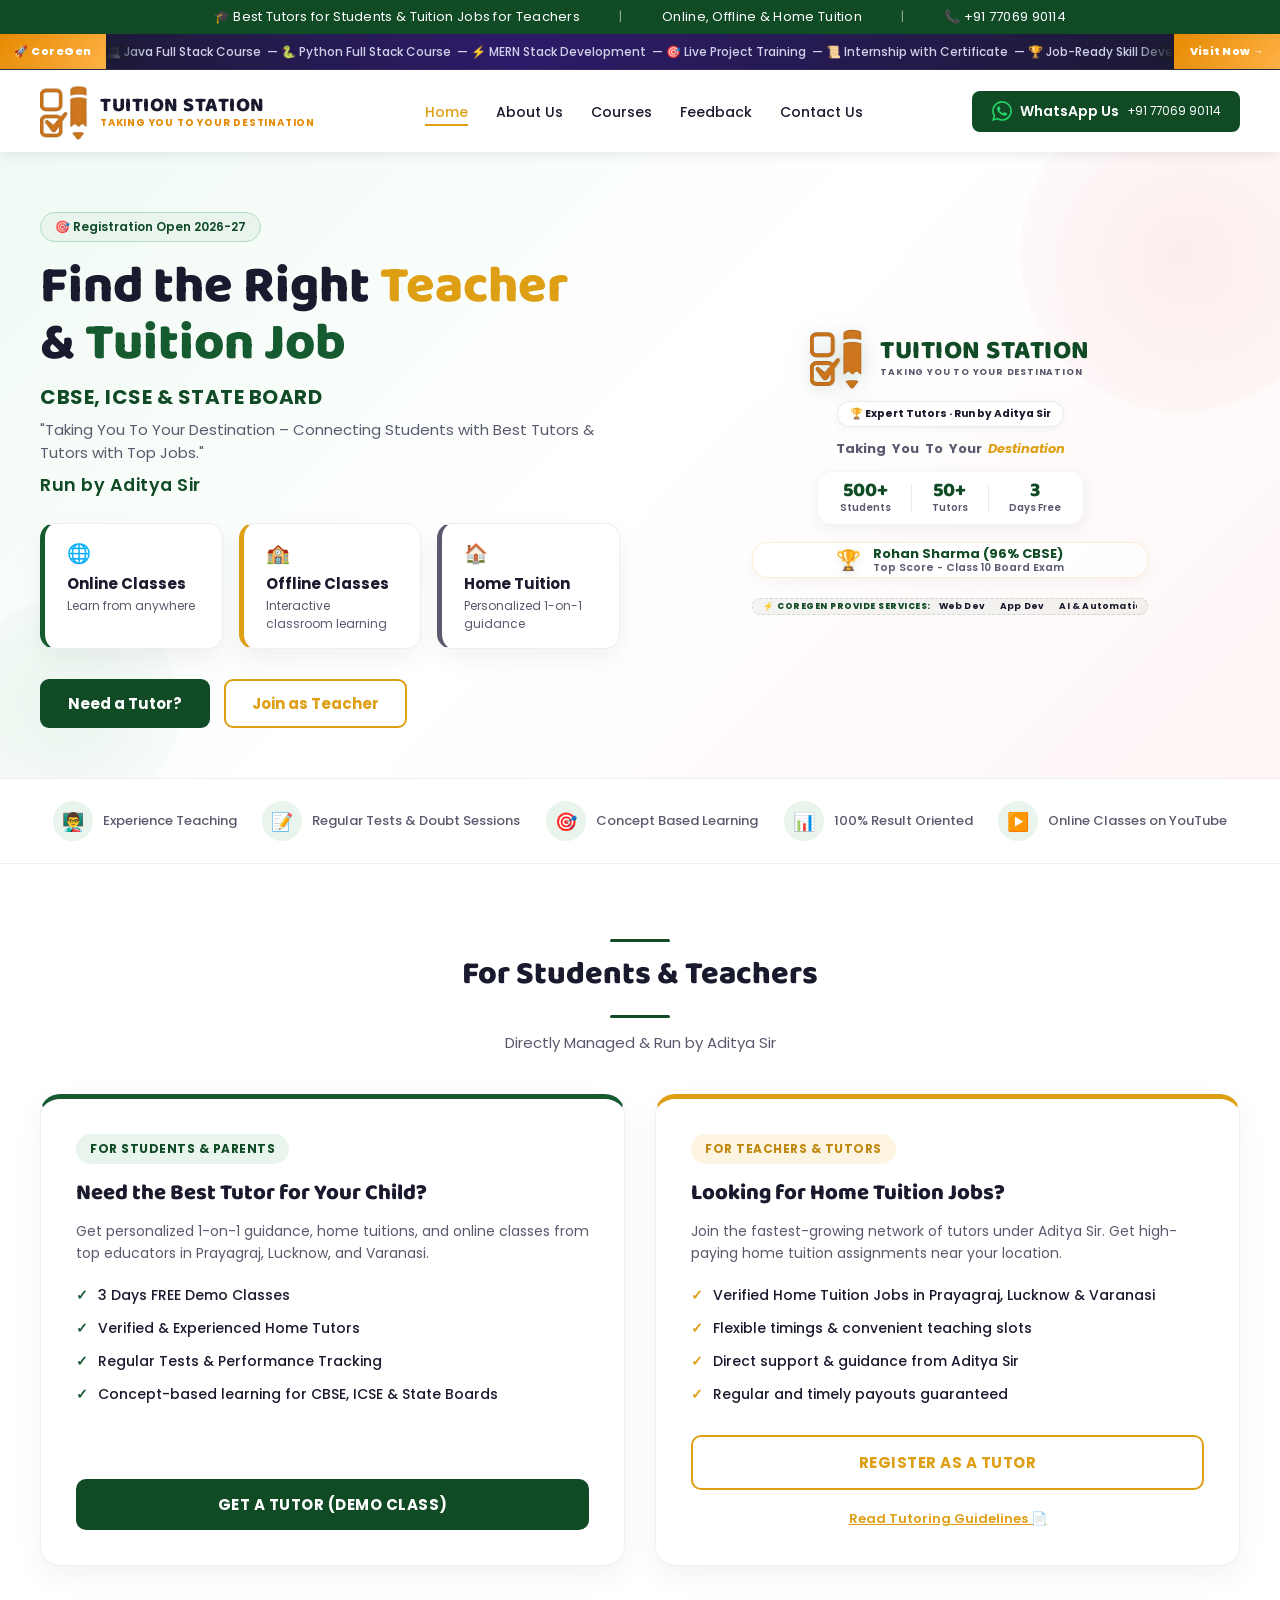
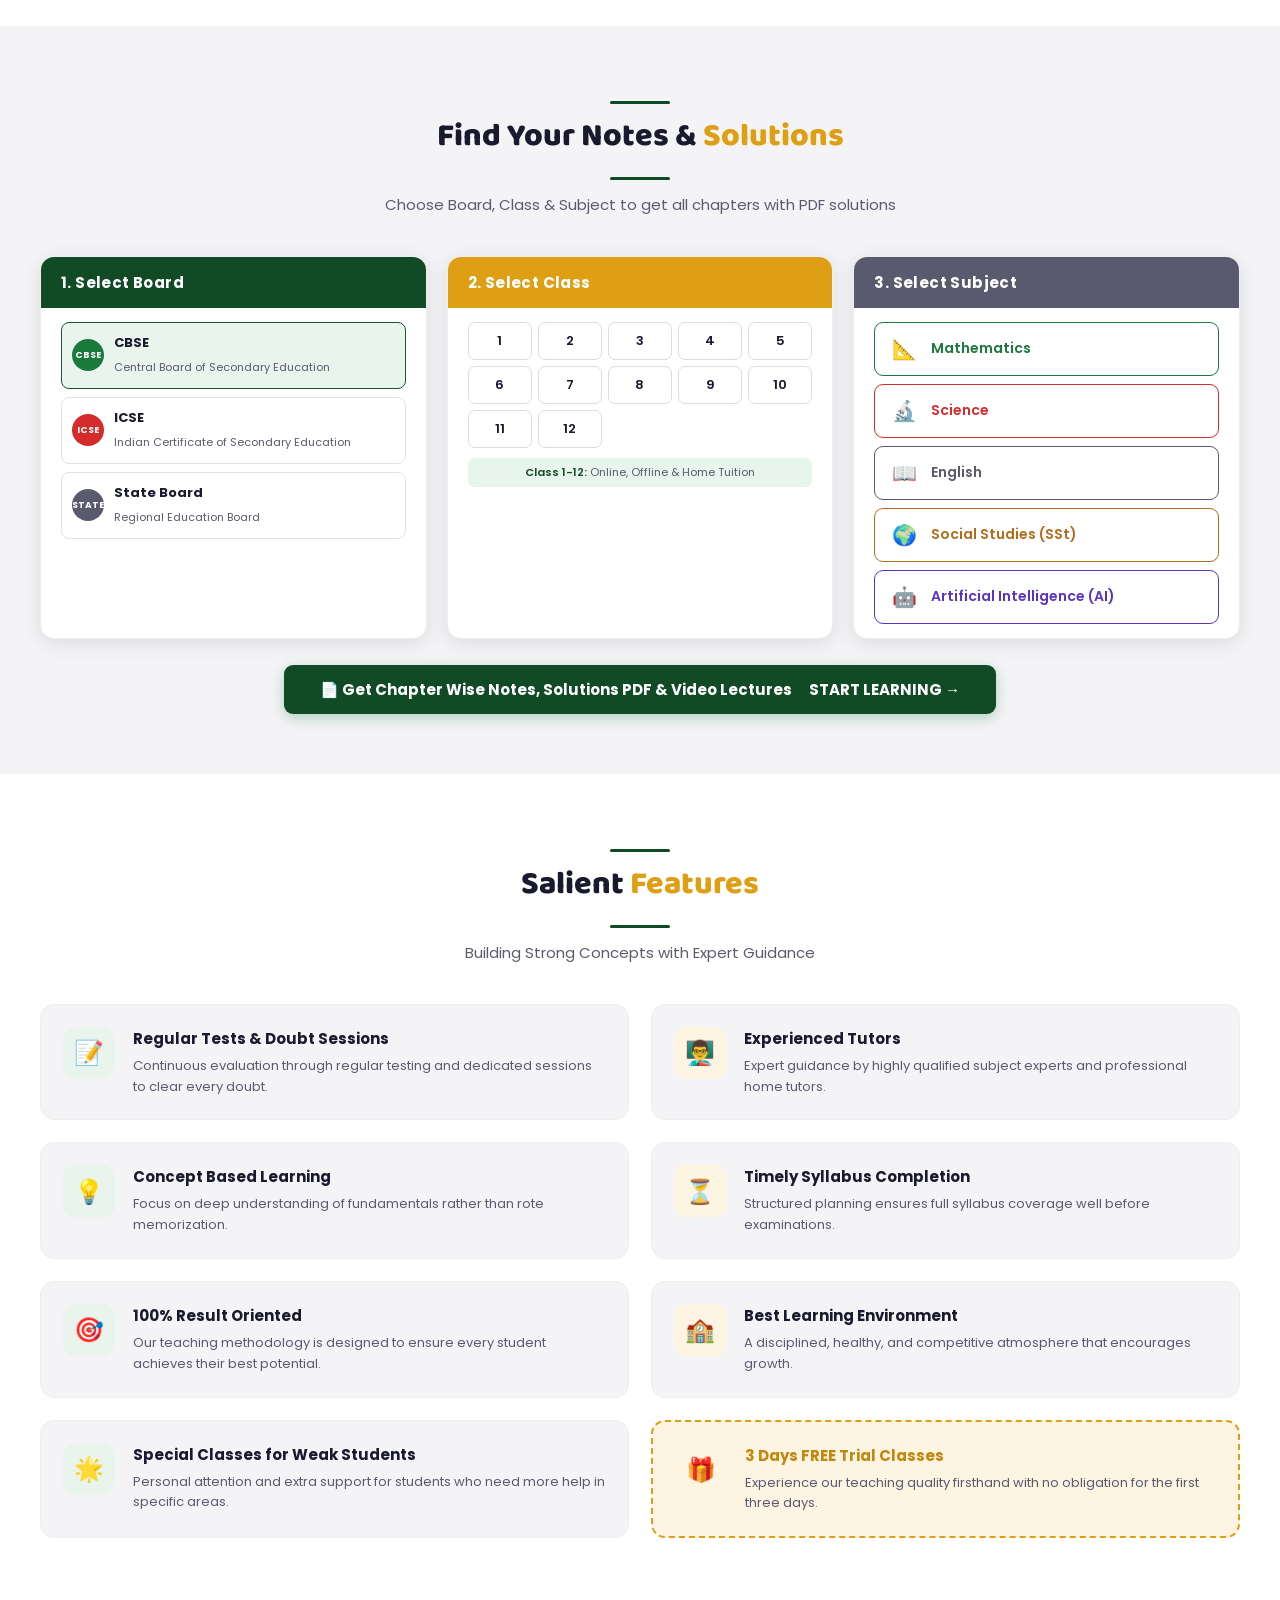
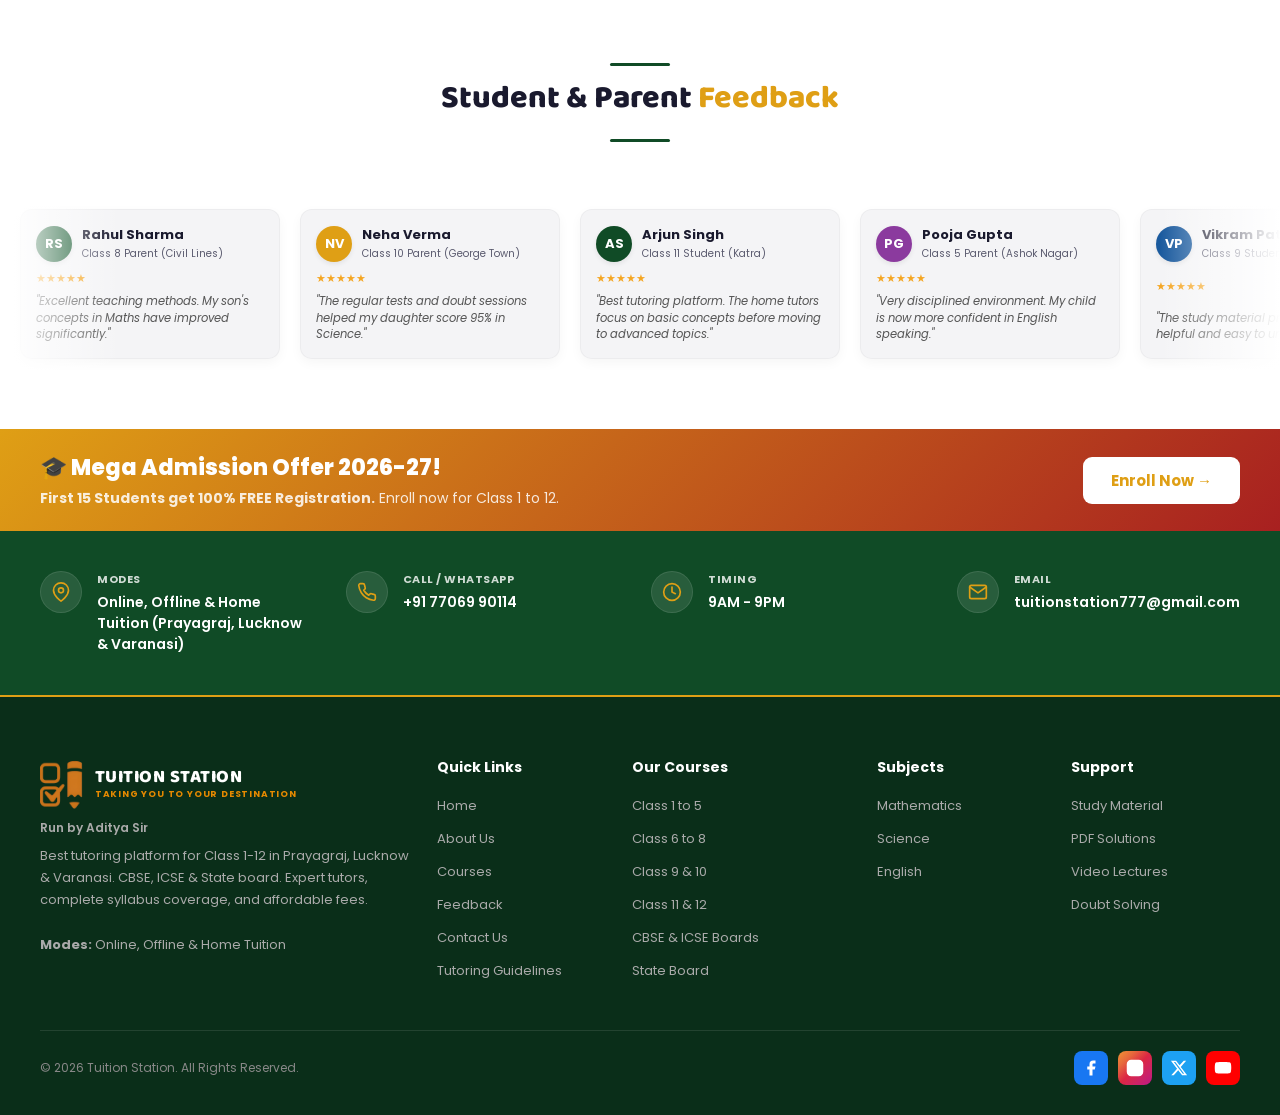
<file: index.html>
<!DOCTYPE html>
<html lang="hi">

<head>
  <meta charset="UTF-8">
  <meta name="viewport" content="width=device-width, initial-scale=1.0">
  <title>Tuition Station - Find Best Teachers &amp; Tuition Jobs | Run by Aditya Sir</title>
  <link
    href="https://fonts.googleapis.com/css2?family=Poppins:wght@400;500;600;700;800&family=Baloo+2:wght@400;600;700;800&display=swap"
    rel="stylesheet">
  <link rel="stylesheet" href="style.css?v=3.7">
</head>

<body>

  <!-- TOP BAR -->
  <div class="topbar">
    <span>🎓 Best Tutors for Students &amp; Tuition Jobs for Teachers</span>
    <span class="sep">|</span>
    <span>Online, Offline &amp; Home Tuition</span>
    <span class="sep">|</span>
    <span>📞 <a href="tel:+917706990114" style="color:inherit;text-decoration:none;">+91 77069 90114</a></span>
  </div>

  <!-- COREGEN MARQUEE STRIP -->
  <div class="coregen-strip">
    <div class="coregen-label">🚀 CoreGen</div>
    <div class="coregen-marquee-wrap">
      <div class="coregen-marquee-track">
        <span>💻 Java Full Stack Course &nbsp;—&nbsp;</span>
        <span>🐍 Python Full Stack Course &nbsp;—&nbsp;</span>
        <span>⚡ MERN Stack Development &nbsp;—&nbsp;</span>
        <span>🎯 Live Project Training &nbsp;—&nbsp;</span>
        <span>📜 Internship with Certificate &nbsp;—&nbsp;</span>
        <span>🏆 Job-Ready Skill Development &nbsp;—&nbsp;</span>
        <span>🌐 Visit: <strong>coregen.in</strong> &nbsp;—&nbsp;</span>
        <span>💻 Java Full Stack Course &nbsp;—&nbsp;</span>
        <span>🐍 Python Full Stack Course &nbsp;—&nbsp;</span>
        <span>⚡ MERN Stack Development &nbsp;—&nbsp;</span>
        <span>🎯 Live Project Training &nbsp;—&nbsp;</span>
        <span>📜 Internship with Certificate &nbsp;—&nbsp;</span>
        <span>🏆 Job-Ready Skill Development &nbsp;—&nbsp;</span>
        <span>🌐 Visit: <strong>coregen.in</strong> &nbsp;—&nbsp;</span>
      </div>
    </div>
    <a href="https://coregen.in" target="_blank" class="coregen-btn">Visit Now →</a>
  </div>

  <!-- NAVBAR -->
  <nav>
    <div class="logo-area">
      <a href="#" class="logo-link">
        <img src="logo-icon.png" alt="Tuition Station Icon" class="navbar-logo-icon">
        <div class="logo-brand-text">
          <span class="logo-brand-name">TUITION STATION</span>
          <span class="logo-brand-tagline">TAKING YOU TO YOUR DESTINATION</span>
        </div>
      </a>
    </div>
    <ul class="nav-links" id="navLinks">
      <li><a href="#" class="active">Home</a></li>
      <li><a href="#about">About Us</a></li>
      <li><a href="#notes">Courses</a></li>
      <li><a href="#feedback">Feedback</a></li>
      <li><a href="#contact">Contact Us</a></li>
      <li class="mobile-cta-li" style="display:none; margin-top: 20px;">
        <a href="https://wa.me/917706990114?text=Hello%2C%20I%20want%20to%20know%20more%20about%20Tuition%20Station"
          class="nav-cta" style="display: flex; width: 80%; margin: 0 auto; background: var(--green-dark);">
          WhatsApp Us
        </a>
      </li>
    </ul>
    <div class="menu-toggle" id="mobileMenu" style="display: none;">
      <span></span>
      <span></span>
      <span></span>
    </div>
    <a href="https://wa.me/917706990114?text=Hello%2C%20I%20want%20to%20know%20more%20about%20Tuition%20Station"
      class="nav-cta" target="_blank">
      <svg width="20" height="20" viewBox="0 0 24 24" fill="#25D366" stroke="none">
        <path
          d="M17.472 14.382c-.297-.149-1.758-.867-2.03-.967-.273-.099-.471-.148-.67.15-.197.297-.767.966-.94 1.164-.173.199-.347.223-.644.075-.297-.15-1.255-.463-2.39-1.475-.883-.788-1.48-1.761-1.653-2.059-.173-.297-.018-.458.13-.606.134-.133.298-.347.446-.52.149-.174.198-.298.298-.497.099-.198.05-.371-.025-.52-.075-.149-.669-1.612-.916-2.207-.242-.579-.487-.5-.669-.51-.173-.008-.371-.01-.57-.01-.198 0-.52.074-.792.372-.272.297-1.04 1.016-1.04 2.479 0 1.462 1.065 2.875 1.213 3.074.149.198 2.096 3.2 5.077 4.487.709.306 1.262.489 1.694.625.712.227 1.36.195 1.871.118.571-.085 1.758-.719 2.006-1.413.248-.694.248-1.289.173-1.413-.074-.124-.272-.198-.57-.347m-5.421 7.403h-.004a9.87 9.87 0 01-5.031-1.378l-.361-.214-3.741.982.998-3.648-.235-.374a9.86 9.86 0 01-1.51-5.26c.001-5.45 4.436-9.884 9.888-9.884 2.64 0 5.122 1.03 6.988 2.898a9.825 9.825 0 012.893 6.994c-.003 5.45-4.437 9.884-9.885 9.884m8.413-18.297A11.815 11.815 0 0012.05 0C5.495 0 .16 5.335.157 11.892c0 2.096.547 4.142 1.588 5.945L.057 24l6.305-1.654a11.882 11.882 0 005.683 1.448h.005c6.554 0 11.89-5.335 11.893-11.893a11.821 11.821 0 00-3.48-8.413z" />
      </svg>
      WhatsApp Us<br><small style="font-weight:400">+91 77069 90114</small>
    </a>
  </nav>

  <!-- HERO -->
  <section class="hero">
    <div class="hero-text">
      <div class="hero-badge">🎯 Registration Open 2026-27</div>
      <h1>Find the Right <span class="red">Teacher</span><br>&amp; <span class="green">Tuition Job</span></h1>
      <div class="boards">CBSE, ICSE &amp; STATE BOARD</div>
      <p class="tagline" style="margin-bottom: 8px;">"Taking You To Your Destination – Connecting Students with Best Tutors &amp; Tutors with Top Jobs."</p>
      <div style="font-weight: 600; color: var(--green-dark); font-size: 1.1rem; margin-bottom: 25px; letter-spacing: 0.5px;">Run by Aditya Sir</div>
      <div class="hero-classes" style="flex-wrap: wrap;">
        <div class="class-badge" style="border-left: 5px solid var(--green); flex: 1; min-width: 150px;">
          <div style="font-size: 1.2rem; margin-bottom: 4px;">🌐</div>
          <strong>Online Classes</strong>
          <small>Learn from anywhere</small>
        </div>
        <div class="class-badge" style="border-left: 5px solid var(--red); flex: 1; min-width: 150px;">
          <div style="font-size: 1.2rem; margin-bottom: 4px;">🏫</div>
          <strong>Offline Classes</strong>
          <small>Interactive classroom learning</small>
        </div>
        <div class="class-badge" style="border-left: 5px solid var(--grey); flex: 1; min-width: 150px;">
          <div style="font-size: 1.2rem; margin-bottom: 4px;">🏠</div>
          <strong>Home Tuition</strong>
          <small>Personalized 1-on-1 guidance</small>
        </div>
      </div>
      <div class="hero-btns">
        <a href="javascript:void(0)" onclick="openRegModal('student')" class="btn-primary">Need a Tutor?</a>
        <a href="javascript:void(0)" onclick="openRegModal('teacher')" class="btn-outline">Join as Teacher</a>
      </div>
    </div>
    <!-- ANIMATED HERO SLIDER -->
    <!-- ANIMATED HERO IMAGE -->
    <div class="hero-img">
      <div class="ts-logo-card">



        <!-- Main Logo -->
        <div class="ts-logo-wrap">
          <img src="logo-icon.png" alt="Tuition Station Icon" class="ts-main-logo-icon">
          <div class="ts-brand-text">
            <span class="ts-brand-name">TUITION STATION</span>
            <span class="ts-brand-tagline">TAKING YOU TO YOUR DESTINATION</span>
          </div>
        </div>

        <!-- Inline Float Badge -->
        <div class="ts-float-badge">🏆 Expert Tutors · Run by Aditya Sir</div>

        <!-- Tagline -->
        <div class="ts-animated-tagline">
          <span class="ts-tag-word">Taking</span>
          <span class="ts-tag-word">You</span>
          <span class="ts-tag-word">To</span>
          <span class="ts-tag-word">Your</span>
          <span class="ts-tag-word ts-highlight">Destination</span>
        </div>

        <!-- Stats row -->
        <div class="ts-stats-row">
          <div class="ts-stat"><span class="ts-num">500+</span><small>Students</small></div>
          <div class="ts-stat-divider"></div>
          <div class="ts-stat"><span class="ts-num">50+</span><small>Tutors</small></div>
          <div class="ts-stat-divider"></div>
          <div class="ts-stat"><span class="ts-num">3</span><small>Days Free</small></div>
        </div>

        <!-- Toppers Showcase Box -->
        <div class="ts-topper-showcase">
          <div class="ts-topper-card active">
            <span class="ts-topper-medal">🏆</span>
            <div class="ts-topper-info">
              <span class="ts-topper-name">Rohan Sharma (96% CBSE)</span>
              <span class="ts-topper-score">Top Score - Class 10 Board Exam</span>
            </div>
          </div>
          <div class="ts-topper-card">
            <span class="ts-topper-medal">🥇</span>
            <div class="ts-topper-info">
              <span class="ts-topper-name">Riya Verma (94% ICSE)</span>
              <span class="ts-topper-score">Outstanding Performance - Class 12 Board</span>
            </div>
          </div>
          <div class="ts-topper-card">
            <span class="ts-topper-medal">🎖️</span>
            <div class="ts-topper-info">
              <span class="ts-topper-name">Amit Kumar (91% State Board)</span>
              <span class="ts-topper-score">Distinction Merit - Class 10 Exam</span>
            </div>
          </div>
          <div class="ts-topper-card">
            <span class="ts-topper-medal">⭐</span>
            <div class="ts-topper-info">
              <span class="ts-topper-name">Yash Gupta (89% CBSE)</span>
              <span class="ts-topper-score">Excellent Score - Class 12 Board</span>
            </div>
          </div>
          <div class="ts-topper-card">
            <span class="ts-topper-medal">🔥</span>
            <div class="ts-topper-info">
              <span class="ts-topper-name">Pooja Patel (88% CBSE)</span>
              <span class="ts-topper-score">Meritorious Achiever - Class 10 Board</span>
            </div>
          </div>
        </div>

        <!-- CoreGen Services Marquee -->
        <div class="ts-coregen-marquee-wrap">
          <span class="ts-cg-label">⚡ CoreGen Provide Services:</span>
          <div class="ts-cg-marquee-container">
            <div class="ts-cg-marquee">
              <span class="ts-cg-item">Web Dev</span>
              <span class="ts-cg-item">App Dev</span>
              <span class="ts-cg-item">AI & Automation</span>
              <span class="ts-cg-item">Software Engineering</span>
              <span class="ts-cg-item">CRM & ERP Systems</span>
              <span class="ts-cg-item">Digital Marketing</span>
              <!-- Duplicate for loop -->
              <span class="ts-cg-item">Web Dev</span>
              <span class="ts-cg-item">App Dev</span>
              <span class="ts-cg-item">AI & Automation</span>
              <span class="ts-cg-item">Software Engineering</span>
              <span class="ts-cg-item">CRM & ERP Systems</span>
              <span class="ts-cg-item">Digital Marketing</span>
            </div>
          </div>
        </div>

      </div>
    </div>
  </section>

  <div class="features-strip">
    <div class="feat-item">
      <div class="feat-icon">👨‍🏫</div><span>Experience Teaching</span>
    </div>
    <div class="feat-item">
      <div class="feat-icon">📝</div><span>Regular Tests &amp; Doubt Sessions</span>
    </div>
    <div class="feat-item">
      <div class="feat-icon">🎯</div><span>Concept Based Learning</span>
    </div>
    <div class="feat-item">
      <div class="feat-icon">📊</div><span>100% Result Oriented</span>
    </div>
    <div class="feat-item">
      <div class="feat-icon">▶️</div><span>Online Classes on YouTube</span>
    </div>
  </div>

  <!-- DUAL PORTAL SECTION (STUDENTS & TEACHERS) -->
  <section class="portal-section" id="portal">
    <div class="sec-title">
      <span class="title-line"></span>
      <h2>For Students &amp; Teachers</h2>
      <span class="title-line"></span>
      <p>Directly Managed &amp; Run by Aditya Sir</p>
    </div>
    
    <div class="portal-container">
      <!-- Student Card -->
      <div class="portal-card student-card">
        <div class="portal-badge">For Students &amp; Parents</div>
        <h3>Need the Best Tutor for Your Child?</h3>
        <p>Get personalized 1-on-1 guidance, home tuitions, and online classes from top educators in Prayagraj, Lucknow, and Varanasi.</p>
        <ul class="portal-features">
          <li><span>✓</span> 3 Days FREE Demo Classes</li>
          <li><span>✓</span> Verified &amp; Experienced Home Tutors</li>
          <li><span>✓</span> Regular Tests &amp; Performance Tracking</li>
          <li><span>✓</span> Concept-based learning for CBSE, ICSE &amp; State Boards</li>
        </ul>
        <a href="javascript:void(0)" onclick="openRegModal('student')" class="btn-primary portal-btn">Get a Tutor (Demo Class)</a>
      </div>

      <!-- Teacher Card -->
      <div class="portal-card teacher-card">
        <div class="portal-badge alt">For Teachers &amp; Tutors</div>
        <h3>Looking for Home Tuition Jobs?</h3>
        <p>Join the fastest-growing network of tutors under Aditya Sir. Get high-paying home tuition assignments near your location.</p>
        <ul class="portal-features">
          <li><span>✓</span> Verified Home Tuition Jobs in Prayagraj, Lucknow &amp; Varanasi</li>
          <li><span>✓</span> Flexible timings &amp; convenient teaching slots</li>
          <li><span>✓</span> Direct support &amp; guidance from Aditya Sir</li>
          <li><span>✓</span> Regular and timely payouts guaranteed</li>
        </ul>
        <a href="javascript:void(0)" onclick="openRegModal('teacher')" class="btn-outline portal-btn">Register as a Tutor</a>
        <div style="margin-top: 15px; text-align: center;"><a href="guidelines.html" target="_blank" style="color: var(--red); font-size: 13px; font-weight: 600; text-decoration: underline;">Read Tutoring Guidelines 📄</a></div>
      </div>
    </div>
  </section>

  <!-- NOTES & SOLUTIONS SECTION -->
  <section class="notes-section" id="notes">
    <div class="sec-title">
      <span class="title-line"></span>
      <h2>Find Your Notes &amp; <span>Solutions</span></h2>
      <span class="title-line"></span>
      <p>Choose Board, Class &amp; Subject to get all chapters with PDF solutions</p>
    </div>

    <div class="notes-grid">
      <!-- Board -->
      <div class="note-box">
        <div class="note-header green">1. Select Board</div>
        <div class="note-body">
          <div class="board-option selected" id="cbse-opt" onclick="selectBoard('CBSE',this)">
            <div class="logo-sm" style="background:#1a7a3c;color:#fff;font-size:9px;">CBSE</div>
            <div class="info">
              <strong>CBSE</strong>
              <span>Central Board of Secondary Education</span>
            </div>
          </div>
          <div class="board-option" id="icse-opt" onclick="selectBoard('ICSE',this)">
            <div class="logo-sm" style="background:#d42b2b;color:#fff;font-size:9px;">ICSE</div>
            <div class="info">
              <strong>ICSE</strong>
              <span>Indian Certificate of Secondary Education</span>
            </div>
          </div>
          <div class="board-option" id="state-opt" onclick="selectBoard('State Board',this)">
            <div class="logo-sm" style="background:#5a5a6e;color:#fff;font-size:9px;">STATE</div>
            <div class="info">
              <strong>State Board</strong>
              <span>Regional Education Board</span>
            </div>
          </div>
        </div>
      </div>
      <!-- Class -->
      <div class="note-box red-glow">
        <div class="note-header red">2. Select Class</div>
        <div class="note-body">
          <div class="class-grid">
            <div class="class-num" onclick="selectClass(1,this)">1</div>
            <div class="class-num" onclick="selectClass(2,this)">2</div>
            <div class="class-num" onclick="selectClass(3,this)">3</div>
            <div class="class-num" onclick="selectClass(4,this)">4</div>
            <div class="class-num" onclick="selectClass(5,this)">5</div>
            <div class="class-num" onclick="selectClass(6,this)">6</div>
            <div class="class-num" onclick="selectClass(7,this)">7</div>
            <div class="class-num" onclick="selectClass(8,this)">8</div>
            <div class="class-num" onclick="selectClass(9,this)">9</div>
            <div class="class-num" onclick="selectClass(10,this)">10</div>
            <div class="class-num" onclick="selectClass(11,this)">11</div>
            <div class="class-num" onclick="selectClass(12,this)">12</div>
          </div>
          <div class="class-label" style="background:#e8f5ed;border-radius:6px;padding:6px;">
            <span style="color:var(--green-dark);font-weight:600;">Class 1-12:</span> Online, Offline &amp; Home Tuition
          </div>
        </div>
      </div>
      <!-- Subject -->
      <div class="note-box">
        <div class="note-header grey">3. Select Subject</div>
        <div class="note-body">
          <div class="subject-list">
            <div class="subj-item math" onclick="selectSubject('Mathematics',this)">
              <span class="subj-icon">📐</span> Mathematics
            </div>
            <div class="subj-item sci" onclick="selectSubject('Science',this)">
              <span class="subj-icon">🔬</span> Science
            </div>
            <div class="subj-item eng" onclick="selectSubject('English',this)">
              <span class="subj-icon">📖</span> English
            </div>
            <div class="subj-item sst" onclick="selectSubject('SSt',this)">
              <span class="subj-icon">🌍</span> Social Studies (SSt)
            </div>
            <div class="subj-item ai" onclick="selectSubject('AI',this)">
              <span class="subj-icon">🤖</span> Artificial Intelligence (AI)
            </div>
          </div>
        </div>
      </div>
    </div>

    <!-- CHAPTER PANEL -->
    <div class="chapter-panel" id="chapterPanel">
      <h3 id="chapterTitle">📚 Chapters</h3>
      <ul class="chapter-list" id="chapterList"></ul>
    </div>

    <div class="notes-cta">
      <a href="#chapterPanel">
        📄 Get Chapter Wise Notes, Solutions PDF &amp; Video Lectures
        &nbsp;&nbsp;<strong>START LEARNING →</strong>
      </a>
    </div>
  </section>

  <section class="why-section" id="about">
    <div class="sec-title">
      <span class="title-line"></span>
      <h2>Salient <span>Features</span></h2>
      <span class="title-line"></span>
      <p>Building Strong Concepts with Expert Guidance</p>
    </div>
    <div class="why-grid">
      <div class="why-card">
        <div class="why-icon green">📝</div>
        <div class="why-card-content">
          <h3>Regular Tests &amp; Doubt Sessions</h3>
          <p>Continuous evaluation through regular testing and dedicated sessions to clear every doubt.</p>
        </div>
      </div>
      <div class="why-card">
        <div class="why-icon red">👨‍🏫</div>
        <div class="why-card-content">
          <h3>Experienced Tutors</h3>
          <p>Expert guidance by highly qualified subject experts and professional home tutors.</p>
        </div>
      </div>
      <div class="why-card">
        <div class="why-icon green">💡</div>
        <div class="why-card-content">
          <h3>Concept Based Learning</h3>
          <p>Focus on deep understanding of fundamentals rather than rote memorization.</p>
        </div>
      </div>
      <div class="why-card">
        <div class="why-icon red">⏳</div>
        <div class="why-card-content">
          <h3>Timely Syllabus Completion</h3>
          <p>Structured planning ensures full syllabus coverage well before examinations.</p>
        </div>
      </div>
      <div class="why-card">
        <div class="why-icon green">🎯</div>
        <div class="why-card-content">
          <h3>100% Result Oriented</h3>
          <p>Our teaching methodology is designed to ensure every student achieves their best potential.</p>
        </div>
      </div>
      <div class="why-card">
        <div class="why-icon red">🏫</div>
        <div class="why-card-content">
          <h3>Best Learning Environment</h3>
          <p>A disciplined, healthy, and competitive atmosphere that encourages growth.</p>
        </div>
      </div>
      <div class="why-card">
        <div class="why-icon green">🌟</div>
        <div class="why-card-content">
          <h3>Special Classes for Weak Students</h3>
          <p>Personal attention and extra support for students who need more help in specific areas.</p>
        </div>
      </div>
      <div class="why-card" style="border: 2px dashed var(--red); background: var(--red-light);">
        <div class="why-icon red">🎁</div>
        <div class="why-card-content">
          <h3 style="color: var(--red-dark);">3 Days FREE Trial Classes</h3>
          <p>Experience our teaching quality firsthand with no obligation for the first three days.</p>
        </div>
      </div>
    </div>
  </section>

  <!-- FEEDBACK -->
  <section class="feedback-section" id="feedback">
    <div class="sec-title">
      <span class="title-line"></span>
      <h2>Student &amp; Parent <span>Feedback</span></h2>
      <span class="title-line"></span>
    </div>

    <div class="feedback-marquee-wrapper">
      <div class="feedback-marquee-track">
        <!-- Group 1 -->
        <div class="fb-card">
          <div class="fb-header">
            <div class="avatar" style="background: var(--green);">RS</div>
            <div class="fb-user-details">
              <div class="name">Rahul Sharma</div>
              <div class="role">Class 8 Parent (Civil Lines)</div>
            </div>
          </div>
          <div class="stars">★★★★★</div>
          <div class="fb-text">"Excellent teaching methods. My son's concepts in Maths have improved significantly."</div>
        </div>
        <div class="fb-card">
          <div class="fb-header">
            <div class="avatar" style="background: var(--red);">NV</div>
            <div class="fb-user-details">
              <div class="name">Neha Verma</div>
              <div class="role">Class 10 Parent (George Town)</div>
            </div>
          </div>
          <div class="stars">★★★★★</div>
          <div class="fb-text">"The regular tests and doubt sessions helped my daughter score 95% in Science."</div>
        </div>
        <div class="fb-card">
          <div class="fb-header">
            <div class="avatar" style="background: var(--green-dark);">AS</div>
            <div class="fb-user-details">
              <div class="name">Arjun Singh</div>
              <div class="role">Class 11 Student (Katra)</div>
            </div>
          </div>
          <div class="stars">★★★★★</div>
          <div class="fb-text">"Best tutoring platform. The home tutors focus on basic concepts before moving to advanced topics."</div>
        </div>
        <div class="fb-card">
          <div class="fb-header">
            <div class="avatar" style="background: #8b3a9e;">PG</div>
            <div class="fb-user-details">
              <div class="name">Pooja Gupta</div>
              <div class="role">Class 5 Parent (Ashok Nagar)</div>
            </div>
          </div>
          <div class="stars">★★★★★</div>
          <div class="fb-text">"Very disciplined environment. My child is now more confident in English speaking."</div>
        </div>
        <div class="fb-card">
          <div class="fb-header">
            <div class="avatar" style="background: #1a5a9e;">VP</div>
            <div class="fb-user-details">
              <div class="name">Vikram Patel</div>
              <div class="role">Class 9 Student (Naini)</div>
            </div>
          </div>
          <div class="stars">★★★★★</div>
          <div class="fb-text">"The study material provided is very helpful and easy to understand."</div>
        </div>
        <div class="fb-card">
          <div class="fb-header">
            <div class="avatar" style="background: #1a7a3c;">AM</div>
            <div class="fb-user-details">
              <div class="name">Aryan Maurya</div>
              <div class="role">Class 10 Student (Jhalwa)</div>
            </div>
          </div>
          <div class="stars">★★★★★</div>
          <div class="fb-text">"3-day free trial was enough to show me how great the teaching quality is here."</div>
        </div>
        <div class="fb-card">
          <div class="fb-header">
            <div class="avatar" style="background: #d42b2b;">IS</div>
            <div class="fb-user-details">
              <div class="name">Ishika Singh</div>
              <div class="role">Class 12 Student (Tagore Town)</div>
            </div>
          </div>
          <div class="stars">★★★★★</div>
          <div class="fb-text">"Highly recommend Tuition Master for Board preparation. Best result-oriented tutoring!"</div>
        </div>

        <!-- Group 2 (Duplicate for seamless scrolling) -->
        <div class="fb-card">
          <div class="fb-header">
            <div class="avatar" style="background: var(--green);">RS</div>
            <div class="fb-user-details">
              <div class="name">Rahul Sharma</div>
              <div class="role">Class 8 Parent (Civil Lines)</div>
            </div>
          </div>
          <div class="stars">★★★★★</div>
          <div class="fb-text">"Excellent teaching methods. My son's concepts in Maths have improved significantly."</div>
        </div>
        <div class="fb-card">
          <div class="fb-header">
            <div class="avatar" style="background: var(--red);">NV</div>
            <div class="fb-user-details">
              <div class="name">Neha Verma</div>
              <div class="role">Class 10 Parent (George Town)</div>
            </div>
          </div>
          <div class="stars">★★★★★</div>
          <div class="fb-text">"The regular tests and doubt sessions helped my daughter score 95% in Science."</div>
        </div>
        <div class="fb-card">
          <div class="fb-header">
            <div class="avatar" style="background: var(--green-dark);">AS</div>
            <div class="fb-user-details">
              <div class="name">Arjun Singh</div>
              <div class="role">Class 11 Student (Katra)</div>
            </div>
          </div>
          <div class="stars">★★★★★</div>
          <div class="fb-text">"Best tutoring platform. The home tutors focus on basic concepts before moving to advanced topics."</div>
        </div>
        <div class="fb-card">
          <div class="fb-header">
            <div class="avatar" style="background: #8b3a9e;">PG</div>
            <div class="fb-user-details">
              <div class="name">Pooja Gupta</div>
              <div class="role">Class 5 Parent (Ashok Nagar)</div>
            </div>
          </div>
          <div class="stars">★★★★★</div>
          <div class="fb-text">"Very disciplined environment. My child is now more confident in English speaking."</div>
        </div>
        <div class="fb-card">
          <div class="fb-header">
            <div class="avatar" style="background: #1a5a9e;">VP</div>
            <div class="fb-user-details">
              <div class="name">Vikram Patel</div>
              <div class="role">Class 9 Student (Naini)</div>
            </div>
          </div>
          <div class="stars">★★★★★</div>
          <div class="fb-text">"The study material provided is very helpful and easy to understand."</div>
        </div>
        <div class="fb-card">
          <div class="fb-header">
            <div class="avatar" style="background: #1a7a3c;">AM</div>
            <div class="fb-user-details">
              <div class="name">Aryan Maurya</div>
              <div class="role">Class 10 Student (Jhalwa)</div>
            </div>
          </div>
          <div class="stars">★★★★★</div>
          <div class="fb-text">"3-day free trial was enough to show me how great the teaching quality is here."</div>
        </div>
        <div class="fb-card">
          <div class="fb-header">
            <div class="avatar" style="background: #d42b2b;">IS</div>
            <div class="fb-user-details">
              <div class="name">Ishika Singh</div>
              <div class="role">Class 12 Student (Tagore Town)</div>
            </div>
          </div>
          <div class="stars">★★★★★</div>
          <div class="fb-text">"Highly recommend Tuition Station for Board preparation. Best result-oriented tutoring!"</div>
        </div>
      </div>
    </div>
  </section>

  <!-- ADMISSION BANNER -->
  <div class="admission-banner">
    <div>
      <h3>🎓 Mega Admission Offer 2026-27!</h3>
      <p><strong>First 15 Students get 100% FREE Registration.</strong> Enroll now for Class 1 to 12.</p>
    </div>
    <a href="javascript:void(0)" onclick="openRegModal('student')">Enroll Now →</a>
  </div>

  <!-- CONTACT STRIP -->
  <div class="contact-strip" id="contact">
    <div class="contact-item">
      <div class="contact-icon" style="color: var(--red);">
        <svg viewBox="0 0 24 24" width="20" height="20" fill="none" stroke="currentColor" stroke-width="2" stroke-linecap="round" stroke-linejoin="round"><path d="M21 10c0 7-9 13-9 13s-9-6-9-13a9 9 0 0 1 18 0z"></path><circle cx="12" cy="10" r="3"></circle></svg>
      </div>
      <div>
        <div class="label">Modes</div>
        <div class="val">Online, Offline &amp; Home Tuition (Prayagraj, Lucknow &amp; Varanasi)</div>
      </div>
    </div>
    <div class="contact-item">
      <div class="contact-icon" style="color: var(--red);">
        <svg viewBox="0 0 24 24" width="20" height="20" fill="none" stroke="currentColor" stroke-width="2" stroke-linecap="round" stroke-linejoin="round"><path d="M22 16.92v3a2 2 0 0 1-2.18 2 19.79 19.79 0 0 1-8.63-3.07 19.5 19.5 0 0 1-6-6 19.79 19.79 0 0 1-3.07-8.67A2 2 0 0 1 4.11 2h3a2 2 0 0 1 2 1.72 12.84 12.84 0 0 0 .7 2.81 2 2 0 0 1-.45 2.11L8.09 9.91a16 16 0 0 0 6 6l1.27-1.27a2 2 0 0 1 2.11-.45 12.84 12.84 0 0 0 2.81.7A2 2 0 0 1 22 16.92z"></path></svg>
      </div>
      <div>
        <div class="label">Call / WhatsApp</div>
        <div class="val"><a href="https://wa.me/917706990114" target="_blank" style="color:inherit;text-decoration:none;">+91 77069 90114</a></div>
      </div>
    </div>
    <div class="contact-item">
      <div class="contact-icon" style="color: var(--red);">
        <svg viewBox="0 0 24 24" width="20" height="20" fill="none" stroke="currentColor" stroke-width="2" stroke-linecap="round" stroke-linejoin="round"><circle cx="12" cy="12" r="10"></circle><polyline points="12 6 12 12 16 14"></polyline></svg>
      </div>
      <div>
        <div class="label">Timing</div>
        <div class="val">9AM - 9PM</div>
      </div>
    </div>
    <div class="contact-item">
      <div class="contact-icon" style="color: var(--red);">
        <svg viewBox="0 0 24 24" width="20" height="20" fill="none" stroke="currentColor" stroke-width="2" stroke-linecap="round" stroke-linejoin="round"><path d="M4 4h16c1.1 0 2 .9 2 2v12c0 1.1-.9 2-2 2H4c-1.1 0-2-.9-2-2V6c0-1.1.9-2 2-2z"></path><polyline points="22,6 12,13 2,6"></polyline></svg>
      </div>
      <div>
        <div class="label">Email</div>
        <div class="val"><a href="mailto:tuitionstation777@gmail.com">tuitionstation777@gmail.com</a></div>
      </div>
    </div>
  </div>

  <!-- FOOTER -->
  <footer>
    <div class="footer-grid">
      <div class="footer-brand">
        <div class="footer-logo">
          <img src="logo-icon.png" alt="Tuition Station Icon" class="footer-logo-icon">
          <div class="footer-logo-text">
            <span class="footer-brand-name">TUITION STATION</span>
            <span class="footer-brand-tagline">TAKING YOU TO YOUR DESTINATION</span>
          </div>
        </div>
        <div style="font-size:12px;color:#aaa;margin-top:8px;font-weight: 600;">Run by Aditya Sir</div>
        <p>Best tutoring platform for Class 1-12 in Prayagraj, Lucknow &amp; Varanasi. CBSE, ICSE &amp; State board. Expert tutors, complete syllabus coverage,
          and affordable fees.<br><br><strong>Modes:</strong> Online, Offline &amp; Home Tuition</p>
      </div>
      <div>
        <h4>Quick Links</h4>
        <ul>
          <li><a href="#">Home</a></li>
          <li><a href="#about">About Us</a></li>
          <li><a href="#notes">Courses</a></li>
          <li><a href="#feedback">Feedback</a></li>
          <li><a href="#contact">Contact Us</a></li>
          <li><a href="guidelines.html" target="_blank">Tutoring Guidelines</a></li>
        </ul>
      </div>
      <div>
        <h4>Our Courses</h4>
        <ul>
          <li><a href="#notes">Class 1 to 5</a></li>
          <li><a href="#notes">Class 6 to 8</a></li>
          <li><a href="#notes">Class 9 &amp; 10</a></li>
          <li><a href="#notes">Class 11 &amp; 12</a></li>
          <li><a href="#notes">CBSE &amp; ICSE Boards</a></li>
          <li><a href="#notes">State Board</a></li>
        </ul>
      </div>
      <div>
        <h4>Subjects</h4>
        <ul>
          <li><a href="#notes">Mathematics</a></li>
          <li><a href="#notes">Science</a></li>
          <li><a href="#notes">English</a></li>
        </ul>
      </div>
      <div>
        <h4>Support</h4>
        <ul>
          <li><a href="#notes">Study Material</a></li>
          <li><a href="#notes">PDF Solutions</a></li>
          <li><a href="#notes">Video Lectures</a></li>
          <li><a href="#notes">Doubt Solving</a></li>
        </ul>
      </div>
    </div>
    <div class="footer-bottom">
      <p>© 2026 Tuition Station. All Rights Reserved.</p>
      <div class="social-icons">
        <a href="#" target="_blank" class="social-icon si-fb" aria-label="Facebook">
          <svg viewBox="0 0 24 24" width="16" height="16" fill="currentColor"><path d="M18 2h-3a5 5 0 0 0-5 5v3H7v4h3v8h4v-8h3l1-4h-4V7a1 1 0 0 1 1-1h3z"></path></svg>
        </a>
        <a href="#" target="_blank" class="social-icon si-ig" aria-label="Instagram">
          <svg viewBox="0 0 24 24" width="16" height="16" fill="none" stroke="currentColor" stroke-width="2" stroke-linecap="round" stroke-linejoin="round"><rect x="2" y="2" width="20" height="20" rx="5" ry="5"></rect><path d="M16 11.37A4 4 0 1 1 12.63 8 4 4 0 0 1 16 11.37z"></path><line x1="17.5" y1="6.5" x2="17.51" y2="6.5"></line></svg>
        </a>
        <a href="#" target="_blank" class="social-icon" style="background:#1da1f2;color:#fff;" aria-label="Twitter">
          <svg viewBox="0 0 24 24" width="16" height="16" fill="currentColor"><path d="M18.244 2.25h3.308l-7.227 8.26 8.502 11.24H16.17l-5.214-6.817L4.99 21.75H1.68l7.73-8.835L1.254 2.25H8.08l4.713 6.231zm-1.161 17.52h1.833L7.084 4.126H5.117z"></path></svg>
        </a>
        <a href="#" target="_blank" class="social-icon si-yt" aria-label="YouTube">
          <svg viewBox="0 0 24 24" width="16" height="16" fill="currentColor"><path d="M22.54 6.42a2.78 2.78 0 0 0-1.94-2C18.88 4 12 4 12 4s-6.88 0-8.6.46a2.78 2.78 0 0 0-1.94 2A29 29 0 0 0 1 11.75a29 29 0 0 0 .46 5.33A2.78 2.78 0 0 0 3.4 19c1.72.46 8.6.46 8.6.46s6.88 0 8.6-.46a2.78 2.78 0 0 0 1.94-2 29 29 0 0 0 .46-5.25 29 29 0 0 0-.46-5.33z"></path><polygon points="9.75 15.02 15.5 11.75 9.75 8.48 9.75 15.02"></polygon></svg>
        </a>
      </div>
    </div>
  </footer>

  <!-- DUAL REGISTRATION MODAL -->
  <div class="modal-overlay" id="regModal" onclick="closeRegModal(event)">
    <div class="modal-box reg-modal-box" onclick="event.stopPropagation()">
      <button class="modal-close" onclick="closeRegModal()">✕</button>
      
      <!-- Tab Switcher -->
      <div class="reg-tabs">
        <button class="reg-tab active" id="tabStudent" onclick="switchRegTab('student')">🎓 Student / Parent Form</button>
        <button class="reg-tab" id="tabTeacher" onclick="switchRegTab('teacher')">👨‍🏫 Teacher / Tutor Form</button>
      </div>

      <!-- Student Form -->
      <form id="formStudent" class="reg-form active" onsubmit="submitStudentForm(event)">
        <h3 class="form-title">Request a Home Tutor / Admission</h3>
        <p class="form-subtitle">Fill in your requirements and Aditya Sir will contact you with the best matching teachers.</p>
        
        <div class="form-group">
          <label for="studentName">Student / Parent Name *</label>
          <input type="text" id="studentName" placeholder="Enter full name" required>
        </div>

        <div class="form-row">
          <div class="form-group">
            <label for="studentClass">Class / Grade *</label>
            <select id="studentClass" required>
              <option value="" disabled selected>Select Class</option>
              <option value="Class 1-5">Class 1 to 5</option>
              <option value="Class 6-8">Class 6 to 8</option>
              <option value="Class 9">Class 9</option>
              <option value="Class 10">Class 10</option>
              <option value="Class 11">Class 11</option>
              <option value="Class 12">Class 12</option>
            </select>
          </div>
          <div class="form-group">
            <label for="studentBoard">Board *</label>
            <select id="studentBoard" required>
              <option value="" disabled selected>Select Board</option>
              <option value="CBSE">CBSE</option>
              <option value="ICSE">ICSE</option>
              <option value="State Board">State Board</option>
              <option value="Other">Other</option>
            </select>
          </div>
        </div>

        <div class="form-row">
          <div class="form-group">
            <label for="studentSubjects">Subjects Needed *</label>
            <input type="text" id="studentSubjects" placeholder="e.g. Maths, Science, English" required>
          </div>
          <div class="form-group">
            <label for="studentMode">Preferred Class Mode *</label>
            <select id="studentMode" required>
              <option value="" disabled selected>Select Mode</option>
              <option value="Home Tuition">Home Tuition (1-on-1)</option>
              <option value="Offline Tuition Center">Offline Tuition Center</option>
              <option value="Online Classes">Online Classes</option>
            </select>
          </div>
        </div>

        <div class="form-group">
          <label for="studentLocation">Area / Location (Prayagraj, Lucknow, Varanasi) *</label>
          <input type="text" id="studentLocation" placeholder="e.g. Civil Lines, Gomti Nagar, Sigra" required>
        </div>

        <div class="form-group">
          <label for="studentPhone">WhatsApp Number *</label>
          <input type="tel" id="studentPhone" placeholder="10-digit mobile number" pattern="[0-9]{10}" required>
        </div>

        <button type="submit" class="btn-primary form-submit-btn">Send Details on WhatsApp 💬</button>
      </form>

      <!-- Teacher Form -->
      <form id="formTeacher" class="reg-form" onsubmit="submitTeacherForm(event)">
        <h3 class="form-title">Register as a Home Tutor</h3>
        <p class="form-subtitle">Register to join Aditya Sir's tutoring network and get verified home tuition jobs near you.</p>

        <div class="form-group">
          <label for="teacherName">Teacher Name *</label>
          <input type="text" id="teacherName" placeholder="Enter your full name" required>
        </div>

        <div class="form-row">
          <div class="form-group">
            <label for="teacherQual">Highest Qualification *</label>
            <input type="text" id="teacherQual" placeholder="e.g. B.Sc, B.Tech, M.A." required>
          </div>
          <div class="form-group">
            <label for="teacherExp">Teaching Experience (Years) *</label>
            <input type="number" id="teacherExp" placeholder="e.g. 2" min="0" required>
          </div>
        </div>

        <div class="form-row">
          <div class="form-group">
            <label for="teacherSubjects">Subjects you can teach *</label>
            <input type="text" id="teacherSubjects" placeholder="e.g. Physics, Chemistry, Maths" required>
          </div>
          <div class="form-group">
            <label for="teacherClasses">Target Classes *</label>
            <input type="text" id="teacherClasses" placeholder="e.g. Class 6-10, Class 11-12" required>
          </div>
        </div>

        <div class="form-row">
          <div class="form-group">
            <label for="teacherMode">Teaching Mode Offered *</label>
            <select id="teacherMode" required>
              <option value="" disabled selected>Select Mode</option>
              <option value="Home Tuition Only">Home Tuition Only</option>
              <option value="Online Only">Online Only</option>
              <option value="Both Home & Online">Both Home &amp; Online</option>
            </select>
          </div>
          <div class="form-group">
            <label for="teacherLoc">Preferred Areas (Prayagraj, Lucknow, Varanasi) *</label>
            <input type="text" id="teacherLoc" placeholder="e.g. Gomti Nagar, Sigra, Civil Lines" required>
          </div>
        </div>

        <div class="form-group">
          <label for="teacherPhone">WhatsApp Number *</label>
          <input type="tel" id="teacherPhone" placeholder="10-digit mobile number" pattern="[0-9]{10}" required>
        </div>

        <div class="form-group" style="display: flex; align-items: flex-start; gap: 8px; margin-top: 15px; margin-bottom: 15px;">
          <input type="checkbox" id="teacherAgreement" required style="width: auto; margin-top: 4px; cursor: pointer;">
          <label for="teacherAgreement" style="font-size: 13px; font-weight: 500; cursor: pointer; color: var(--text);">
            I have read and agree to the <a href="guidelines.html" target="_blank" style="color: var(--red); text-decoration: underline; font-weight: 600;">Tutoring Guidelines</a> *
          </label>
        </div>

        <button type="submit" class="btn-primary form-submit-btn" style="background: var(--red);">Send Registration on WhatsApp 💬</button>
      </form>
    </div>
  </div>

  <!-- MODAL -->
  <div class="modal-overlay" id="modal" onclick="closeModal(event)">
    <div class="modal-box" onclick="event.stopPropagation()">
      <button class="modal-close" onclick="closeModal()">✕</button>
      <div class="video-placeholder">
        <div class="big-play"><svg viewBox="0 0 24 24">
            <polygon points="5,3 19,12 5,21" />
          </svg></div>
        <p id="modalDesc">Video playing...</p>
      </div>
      <div class="modal-caption">
        <h3 id="modalTitle">Video Title</h3>
        <p id="modalSub">Description</p>
      </div>
    </div>
  </div>

  <script src="script.js"></script>
</body>

</html>
</file>
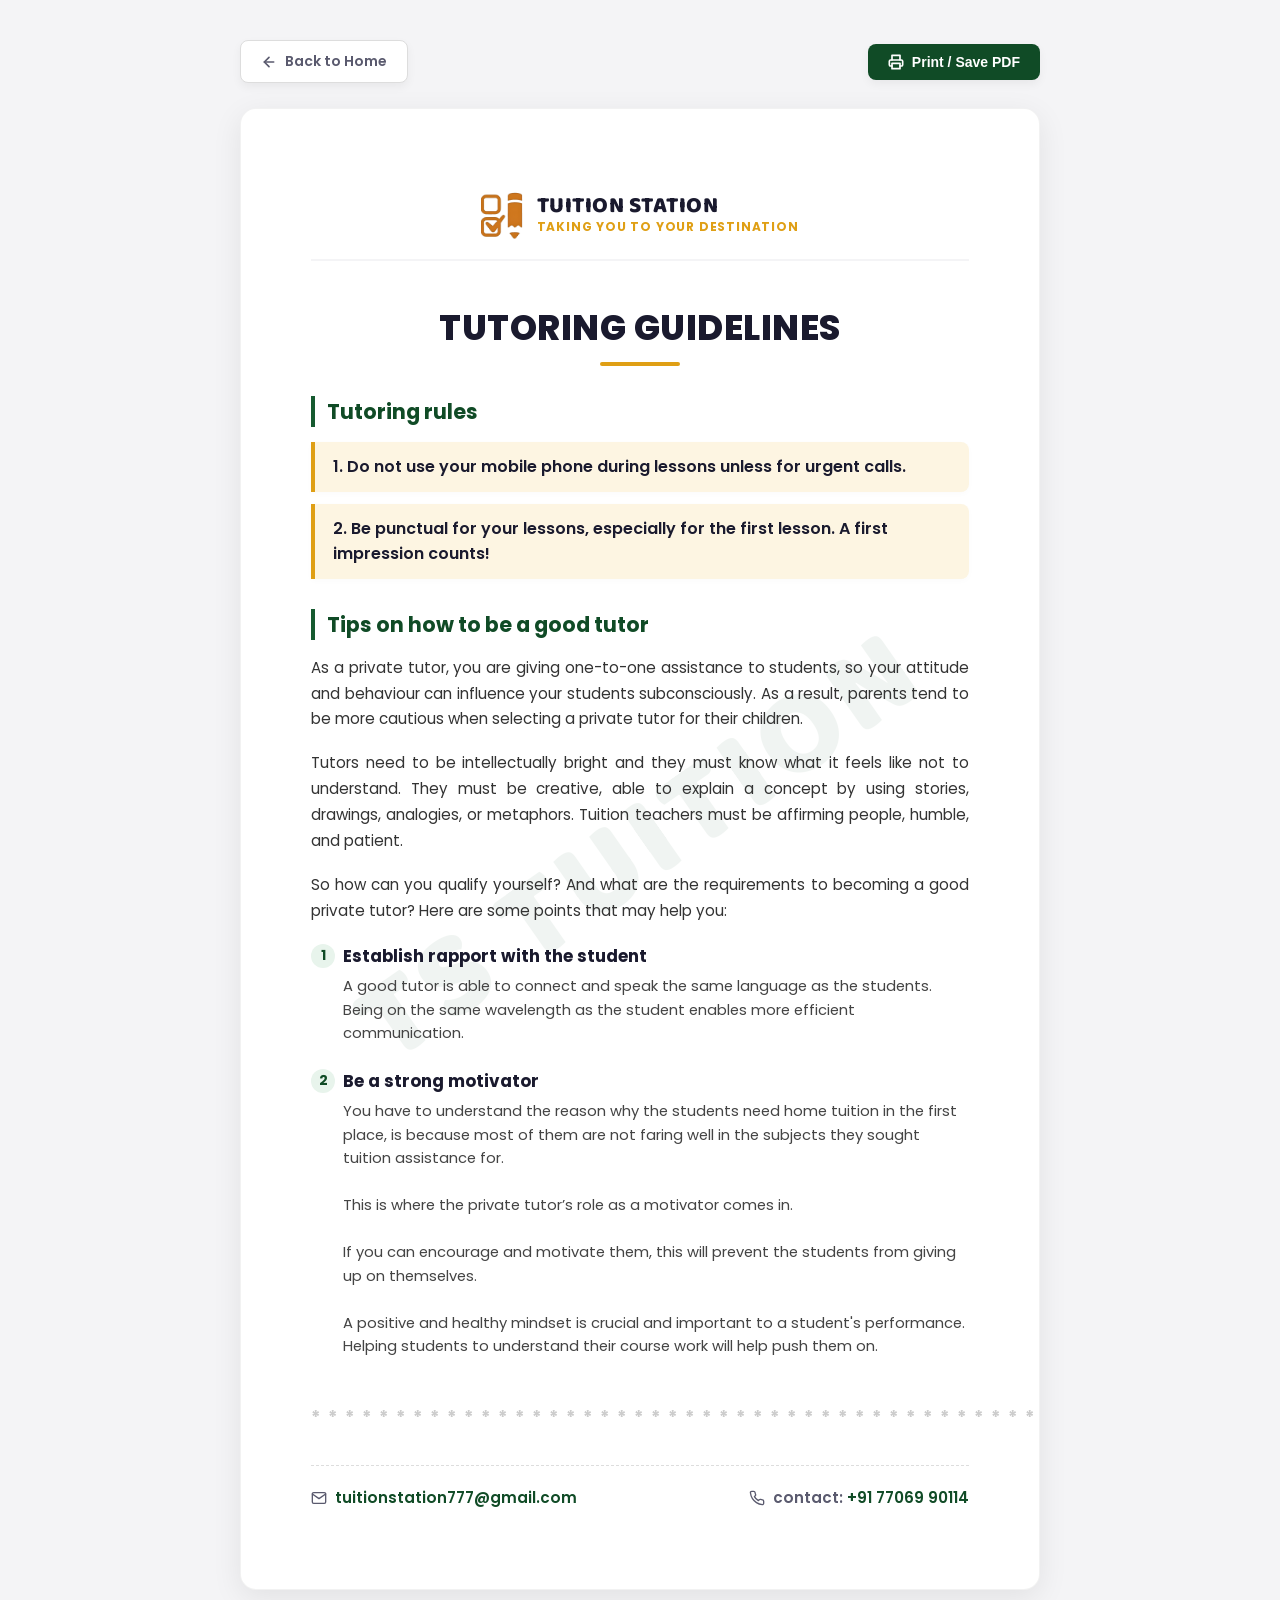
<file: guidelines.html>
<!DOCTYPE html>
<html lang="en">

<head>
  <meta charset="UTF-8">
  <meta name="viewport" content="width=device-width, initial-scale=1.0">
  <title>Tutoring Guidelines - Tuition Station | Run by Aditya Sir</title>
  <link
    href="https://fonts.googleapis.com/css2?family=Poppins:wght@400;500;600;700;800&family=Baloo+2:wght@400;600;700;800&display=swap"
    rel="stylesheet">
  <style>
    :root {
      --green: #165a30;
      --green-dark: #104b26;
      --green-light: #e8f4ec;
      --red: #df9f15;
      --red-dark: #c1880f;
      --red-light: #fdf5e2;
      --grey: #5a5a6e;
      --grey-light: #f4f4f6;
      --white: #ffffff;
      --text: #1a1a2e;
      --shadow: 0 8px 30px rgba(0, 0, 0, 0.08);
      --font-primary: 'Poppins', sans-serif;
      --font-title: 'Baloo 2', cursive;
    }

    * {
      margin: 0;
      padding: 0;
      box-sizing: border-box;
    }

    body {
      font-family: var(--font-primary);
      color: var(--text);
      background-color: var(--grey-light);
      min-height: 100vh;
      display: flex;
      flex-direction: column;
      align-items: center;
      justify-content: flex-start;
      padding: 40px 20px;
    }

    /* TOP HEADER CONTROLS */
    .controls {
      width: 100%;
      max-width: 800px;
      display: flex;
      justify-content: space-between;
      align-items: center;
      margin-bottom: 25px;
      gap: 15px;
    }

    .btn {
      display: inline-flex;
      align-items: center;
      gap: 8px;
      padding: 10px 20px;
      border-radius: 8px;
      font-size: 14px;
      font-weight: 600;
      text-decoration: none;
      border: none;
      cursor: pointer;
      transition: all 0.2s ease;
      box-shadow: 0 4px 10px rgba(0, 0, 0, 0.05);
    }

    .btn-back {
      background-color: var(--white);
      color: var(--grey);
      border: 1px solid #ddd;
    }

    .btn-back:hover {
      background-color: #f0f0f2;
      color: var(--text);
      transform: translateY(-2px);
    }

    .btn-print {
      background-color: var(--green-dark);
      color: var(--white);
    }

    .btn-print:hover {
      background-color: var(--green);
      transform: translateY(-2px);
      box-shadow: 0 4px 12px rgba(22, 90, 48, 0.25);
    }

    /* WATERMARKED DOCUMENT CONTAINER */
    .document-card {
      background: var(--white);
      width: 100%;
      max-width: 800px;
      min-height: 1000px;
      padding: 80px 70px;
      position: relative;
      overflow: hidden;
      border-radius: 16px;
      box-shadow: var(--shadow);
      border: 1px solid rgba(0, 0, 0, 0.05);
    }

    /* WATERMARK */
    .watermark-overlay {
      position: absolute;
      top: 0;
      left: 0;
      width: 100%;
      height: 100%;
      display: flex;
      align-items: center;
      justify-content: center;
      pointer-events: none;
      user-select: none;
      z-index: 1;
      opacity: 0.06;
    }

    .watermark-text {
      font-family: var(--font-title);
      font-size: 7.5rem;
      font-weight: 800;
      color: var(--green);
      transform: rotate(-35deg);
      white-space: nowrap;
      letter-spacing: 5px;
      text-transform: uppercase;
    }

    /* DOCUMENT CONTENT */
    .document-content {
      position: relative;
      z-index: 2;
    }

    /* LOGO HEADER SECTION */
    .doc-header-logo {
      display: flex;
      align-items: center;
      justify-content: center;
      gap: 12px;
      margin-bottom: 40px;
      border-bottom: 2px solid var(--grey-light);
      padding-bottom: 20px;
    }

    .doc-logo-img {
      height: 50px;
      width: auto;
    }

    .doc-logo-text {
      display: flex;
      flex-direction: column;
      line-height: 1.2;
    }

    .doc-logo-name {
      font-family: var(--font-title);
      font-size: 1.4rem;
      font-weight: 800;
      color: var(--text);
      letter-spacing: 0.5px;
    }

    .doc-logo-tagline {
      font-size: 0.75rem;
      font-weight: 700;
      color: var(--red);
      letter-spacing: 0.8px;
      text-transform: uppercase;
    }

    /* GUIDELINES TYPOGRAPHY */
    h1.doc-title {
      font-family: var(--font-primary);
      font-size: 2.2rem;
      font-weight: 800;
      color: var(--text);
      text-align: center;
      margin-bottom: 30px;
      letter-spacing: 0.5px;
      text-transform: uppercase;
      position: relative;
    }

    h1.doc-title::after {
      content: '';
      display: block;
      width: 80px;
      height: 4px;
      background-color: var(--red);
      margin: 8px auto 0;
      border-radius: 2px;
    }

    .section-title {
      font-size: 1.3rem;
      font-weight: 700;
      color: var(--green-dark);
      margin-top: 30px;
      margin-bottom: 15px;
      border-left: 4px solid var(--green);
      padding-left: 12px;
    }

    .paragraph {
      font-size: 0.95rem;
      line-height: 1.7;
      color: #333;
      margin-bottom: 18px;
      text-align: justify;
    }

    .rules-list {
      list-style-type: none;
      margin-bottom: 25px;
    }

    .rules-list li {
      position: relative;
      font-size: 1rem;
      font-weight: 600;
      line-height: 1.6;
      color: var(--text);
      padding: 12px 18px;
      background: var(--red-light);
      border-left: 4px solid var(--red);
      border-radius: 0 8px 8px 0;
      margin-bottom: 12px;
      box-shadow: 0 2px 6px rgba(0,0,0,0.02);
    }

    .points-list {
      margin-top: 20px;
    }

    .point-item {
      margin-bottom: 22px;
    }

    .point-title {
      font-size: 1.05rem;
      font-weight: 700;
      color: var(--text);
      margin-bottom: 6px;
      display: flex;
      align-items: center;
      gap: 8px;
    }

    .point-title span {
      background: var(--green-light);
      color: var(--green-dark);
      width: 24px;
      height: 24px;
      border-radius: 50%;
      display: inline-flex;
      align-items: center;
      justify-content: center;
      font-size: 0.85rem;
      font-weight: 700;
    }

    .point-desc {
      font-size: 0.92rem;
      line-height: 1.6;
      color: #444;
      padding-left: 32px;
    }

    /* DIVIDER */
    .doc-divider {
      text-align: center;
      margin: 45px 0 35px;
      color: #ccc;
      font-size: 1.1rem;
      letter-spacing: 8px;
      font-weight: bold;
    }

    /* FOOTER INFO */
    .doc-footer {
      display: flex;
      justify-content: space-between;
      align-items: center;
      border-top: 1px dashed #ddd;
      padding-top: 20px;
      margin-top: 20px;
      flex-wrap: wrap;
      gap: 15px;
    }

    .doc-footer-item {
      display: flex;
      align-items: center;
      gap: 8px;
      font-size: 0.95rem;
      font-weight: 600;
      color: var(--grey);
    }

    .doc-footer-item a {
      color: var(--green-dark);
      text-decoration: none;
      transition: color 0.2s;
    }

    .doc-footer-item a:hover {
      color: var(--red-dark);
      text-decoration: underline;
    }

    /* PRINT MEDIA RULES */
    @media print {
      body {
        background-color: var(--white);
        padding: 0;
      }

      .controls {
        display: none;
      }

      .document-card {
        box-shadow: none;
        border: none;
        padding: 40px;
        min-height: auto;
      }

      .watermark-overlay {
        opacity: 0.04;
      }

      .btn {
        display: none;
      }
    }

    /* RESPONSIVE DESIGN */
    @media (max-width: 768px) {
      body {
        padding: 20px 10px;
      }

      .document-card {
        padding: 40px 25px;
      }

      h1.doc-title {
        font-size: 1.7rem;
      }

      .doc-footer {
        flex-direction: column;
        align-items: center;
        text-align: center;
        gap: 10px;
      }
    }
  </style>
</head>

<body>

  <!-- TOP HEADER CONTROLS -->
  <div class="controls">
    <a href="index.html" class="btn btn-back">
      <svg width="16" height="16" viewBox="0 0 24 24" fill="none" stroke="currentColor" stroke-width="2.5"
        stroke-linecap="round" stroke-linejoin="round">
        <line x1="19" y1="12" x2="5" y2="12"></line>
        <polyline points="12 19 5 12 12 5"></polyline>
      </svg>
      Back to Home
    </a>
    <button onclick="window.print()" class="btn btn-print">
      <svg width="16" height="16" viewBox="0 0 24 24" fill="none" stroke="currentColor" stroke-width="2.5"
        stroke-linecap="round" stroke-linejoin="round">
        <polyline points="6 9 6 2 18 2 18 9"></polyline>
        <path d="M6 18H4a2 2 0 0 1-2-2v-5a2 2 0 0 1 2-2h16a2 2 0 0 1 2 2v5a2 2 0 0 1-2 2h-2"></path>
        <rect x="6" y="14" width="12" height="8"></rect>
      </svg>
      Print / Save PDF
    </button>
  </div>

  <!-- DOCUMENT CARD -->
  <div class="document-card">

    <!-- Diagonal Watermark Background -->
    <div class="watermark-overlay">
      <div class="watermark-text">TS Tuition</div>
    </div>

    <!-- Document Content -->
    <div class="document-content">

      <!-- Header Logo Area -->
      <div class="doc-header-logo">
        <img src="logo-icon.png" alt="Tuition Station Icon" class="doc-logo-img">
        <div class="doc-logo-text">
          <span class="doc-logo-name">TUITION STATION</span>
          <span class="doc-logo-tagline">TAKING YOU TO YOUR DESTINATION</span>
        </div>
      </div>

      <!-- Main Title -->
      <h1 class="doc-title">Tutoring Guidelines</h1>

      <!-- Section: Tutoring Rules -->
      <h2 class="section-title">Tutoring rules</h2>
      <ul class="rules-list">
        <li>1. Do not use your mobile phone during lessons unless for urgent calls.</li>
        <li>2. Be punctual for your lessons, especially for the first lesson. A first impression counts!</li>
      </ul>

      <!-- Section: Tips on how to be a good tutor -->
      <h2 class="section-title">Tips on how to be a good tutor</h2>
      
      <p class="paragraph">
        As a private tutor, you are giving one-to-one assistance to students, so your attitude and behaviour can influence your students subconsciously. As a result, parents tend to be more cautious when selecting a private tutor for their children.
      </p>

      <p class="paragraph">
        Tutors need to be intellectually bright and they must know what it feels like not to understand. They must be creative, able to explain a concept by using stories, drawings, analogies, or metaphors. Tuition teachers must be affirming people, humble, and patient.
      </p>

      <p class="paragraph">
        So how can you qualify yourself? And what are the requirements to becoming a good private tutor? Here are some points that may help you:
      </p>

      <!-- Numbered Points -->
      <div class="points-list">
        
        <!-- Point 1 -->
        <div class="point-item">
          <div class="point-title">
            <span>1</span> Establish rapport with the student
          </div>
          <div class="point-desc">
            A good tutor is able to connect and speak the same language as the students. Being on the same wavelength as the student enables more efficient communication.
          </div>
        </div>

        <!-- Point 2 -->
        <div class="point-item">
          <div class="point-title">
            <span>2</span> Be a strong motivator
          </div>
          <div class="point-desc">
            You have to understand the reason why the students need home tuition in the first place, is because most of them are not faring well in the subjects they sought tuition assistance for.
            <br><br>
            This is where the private tutor’s role as a motivator comes in.
            <br><br>
            If you can encourage and motivate them, this will prevent the students from giving up on themselves.
            <br><br>
            A positive and healthy mindset is crucial and important to a student's performance. Helping students to understand their course work will help push them on.
          </div>
        </div>

      </div>

      <!-- Footer Divider -->
      <div class="doc-divider">**************************************************</div>

      <!-- Footer Contact Grid -->
      <div class="doc-footer">
        <div class="doc-footer-item">
          <svg width="16" height="16" viewBox="0 0 24 24" fill="none" stroke="currentColor" stroke-width="2"
            stroke-linecap="round" stroke-linejoin="round">
            <path d="M4 4h16c1.1 0 2 .9 2 2v12c0 1.1-.9 2-2 2H4c-1.1 0-2-.9-2-2V6c0-1.1.9-2 2-2z"></path>
            <polyline points="22,6 12,13 2,6"></polyline>
          </svg>
          <a href="mailto:tuitionstation777@gmail.com">tuitionstation777@gmail.com</a>
        </div>
        
        <div class="doc-footer-item">
          <svg width="16" height="16" viewBox="0 0 24 24" fill="none" stroke="currentColor" stroke-width="2"
            stroke-linecap="round" stroke-linejoin="round">
            <path d="M22 16.92v3a2 2 0 0 1-2.18 2 19.79 19.79 0 0 1-8.63-3.07 19.5 19.5 0 0 1-6-6 19.79 19.79 0 0 1-3.07-8.67A2 2 0 0 1 4.11 2h3a2 2 0 0 1 2 1.72 12.84 12.84 0 0 0 .7 2.81 2 2 0 0 1-.45 2.11L8.09 9.91a16 16 0 0 0 6 6l1.27-1.27a2 2 0 0 1 2.11-.45 12.84 12.84 0 0 0 2.81.7A2 2 0 0 1 22 16.92z"></path>
          </svg>
          <span>contact: <a href="tel:+917706990114">+91 77069 90114</a></span>
        </div>
      </div>

    </div>
  </div>

</body>

</html>
</file>
<file: style.css>
* {
  margin: 0;
  padding: 0;
  box-sizing: border-box;
}

:root {
  --green: #165a30;
  --green-dark: #104b26;
  --green-light: #e8f4ec;
  --red: #df9f15;
  --red-dark: #c1880f;
  --red-light: #fdf5e2;
  --grey: #5a5a6e;
  --grey-light: #f4f4f6;
  --white: #ffffff;
  --text: #1a1a2e;
  --shadow: 0 4px 20px rgba(0, 0, 0, 0.10);
}

body {
  font-family: 'Poppins', sans-serif;
  color: var(--text);
  background: #fff;
}

/* TOPBAR */
.topbar {
  background: var(--green-dark);
  color: #fff;
  text-align: center;
  padding: 7px;
  font-size: 13px;
  letter-spacing: 0.3px;
}

.topbar span {
  margin: 0 18px;
}

.topbar .sep {
  opacity: 0.5;
}

/* COREGEN MARQUEE STRIP */
.coregen-strip {
  background: linear-gradient(90deg, #1a1a2e 0%, #2d1b69 40%, #1a1a2e 100%);
  display: flex;
  align-items: center;
  height: 36px;
  overflow: hidden;
  border-bottom: 1px solid rgba(255,255,255,0.08);
}

.coregen-label {
  background: linear-gradient(135deg, #e58900, #ffb347);
  color: #fff;
  font-size: 11px;
  font-weight: 800;
  padding: 0 14px;
  height: 100%;
  display: flex;
  align-items: center;
  white-space: nowrap;
  letter-spacing: 0.5px;
  flex-shrink: 0;
}

.coregen-marquee-wrap {
  flex: 1;
  overflow: hidden;
  position: relative;
}

/* Fade edges */
.coregen-marquee-wrap::before,
.coregen-marquee-wrap::after {
  content: '';
  position: absolute;
  top: 0;
  width: 40px;
  height: 100%;
  z-index: 2;
  pointer-events: none;
}
.coregen-marquee-wrap::before {
  left: 0;
  background: linear-gradient(90deg, #1a1a2e, transparent);
}
.coregen-marquee-wrap::after {
  right: 0;
  background: linear-gradient(270deg, #1a1a2e, transparent);
}

.coregen-marquee-track {
  display: flex;
  align-items: center;
  white-space: nowrap;
  animation: coregenScroll 28s linear infinite;
  color: #d0d0e8;
  font-size: 12px;
  font-weight: 500;
  gap: 0;
}

.coregen-marquee-track strong {
  color: #ffb347;
  font-weight: 800;
}

.coregen-marquee-track:hover {
  animation-play-state: paused;
}

@keyframes coregenScroll {
  0%   { transform: translateX(0); }
  100% { transform: translateX(-50%); }
}

.coregen-btn {
  background: linear-gradient(135deg, #e58900, #ffb347);
  color: #fff;
  font-size: 11px;
  font-weight: 800;
  padding: 0 16px;
  height: 100%;
  display: flex;
  align-items: center;
  text-decoration: none;
  white-space: nowrap;
  flex-shrink: 0;
  letter-spacing: 0.3px;
  transition: background 0.2s;
}

.coregen-btn:hover {
  background: linear-gradient(135deg, #c07000, #e58900);
}

/* NAVBAR */
nav {
  background: #fff;
  padding: 12px 40px;
  display: flex;
  align-items: center;
  justify-content: space-between;
  box-shadow: 0 2px 12px rgba(0, 0, 0, 0.09);
  position: sticky;
  top: 0;
  z-index: 100;
}

.logo-area {
  display: flex;
  align-items: center;
}

.logo-link {
  display: flex;
  align-items: center;
  gap: 10px;
  text-decoration: none;
}

.navbar-logo-icon {
  height: 58px;
  width: auto;
  object-fit: contain;
  display: block;
  flex-shrink: 0;
}

.logo-brand-text {
  display: flex;
  flex-direction: column;
  line-height: 1.2;
}

.logo-brand-name {
  font-family: 'Baloo 2', cursive;
  font-size: 20px;
  font-weight: 800;
  color: #1a1a2e;
  letter-spacing: 0.5px;
  white-space: nowrap;
}

.logo-brand-tagline {
  font-size: 10px;
  font-weight: 700;
  color: #e58900;
  letter-spacing: 0.8px;
  white-space: nowrap;
  text-transform: uppercase;
}

/* Old logo styles kept for footer */
.navbar-logo {
  height: 60px;
  width: auto;
  object-fit: contain;
  display: block;
}

.logo-tagline {
  font-size: 12px;
  font-weight: 700;
  color: var(--green-dark);
  border-left: 2px solid var(--grey-light);
  padding-left: 10px;
  line-height: 1.4;
}

.logo-circle {
  width: 58px;
  height: 58px;
  border-radius: 50%;
  background: linear-gradient(135deg, var(--green-dark), var(--green));
  display: flex;
  align-items: center;
  justify-content: center;
  flex-shrink: 0;
  box-shadow: 0 3px 10px rgba(26, 122, 60, 0.3);
}

.logo-circle svg {
  width: 34px;
  height: 34px;
}

.logo-text {
  line-height: 1.1;
}

.logo-text .brand {
  font-family: 'Baloo 2', cursive;
  font-size: 22px;
  font-weight: 800;
  color: var(--green-dark);
}

.logo-text .brand span {
  color: var(--red);
}

.logo-text .sub {
  font-size: 11px;
  color: var(--grey);
  letter-spacing: 0.4px;
}

.nav-links {
  display: flex;
  gap: 28px;
  list-style: none;
}

.nav-links a {
  text-decoration: none;
  color: var(--text);
  font-size: 14px;
  font-weight: 500;
  transition: color 0.2s;
}

.nav-links a:hover,
.nav-links a.active {
  color: var(--red);
}

.nav-links a.active {
  border-bottom: 2px solid var(--red);
  padding-bottom: 2px;
}

.nav-cta {
  background: var(--green-dark);
  color: #fff;
  padding: 10px 20px;
  border-radius: 8px;
  font-size: 14px;
  font-weight: 600;
  text-decoration: none;
  display: flex;
  align-items: center;
  gap: 8px;
  transition: background 0.2s;
}

.nav-cta:hover {
  background: var(--green);
}

/* HERO */
.hero {
  background: linear-gradient(135deg, #f0faf4 0%, #fff 50%, #fff5f5 100%);
  padding: 60px 40px 50px;
  display: flex;
  align-items: center;
  gap: 40px;
  position: relative;
  overflow: hidden;
}

.hero::before {
  content: '';
  position: absolute;
  right: -60px;
  top: -60px;
  width: 320px;
  height: 320px;
  border-radius: 50%;
  background: radial-gradient(circle, rgba(212, 43, 43, 0.07), transparent);
}

.hero::after {
  content: '';
  position: absolute;
  left: -40px;
  bottom: -40px;
  width: 220px;
  height: 220px;
  border-radius: 50%;
  background: radial-gradient(circle, rgba(26, 122, 60, 0.07), transparent);
}

.hero-text {
  flex: 1;
  z-index: 1;
}

.hero-badge {
  display: inline-block;
  background: var(--green-light);
  color: var(--green-dark);
  font-size: 12px;
  font-weight: 600;
  padding: 5px 14px;
  border-radius: 20px;
  margin-bottom: 16px;
  border: 1px solid #b2dcc1;
}

.hero-text h1 {
  font-family: 'Baloo 2', cursive;
  font-size: 52px;
  font-weight: 800;
  line-height: 1.1;
  color: var(--text);
}

.hero-text h1 span.red {
  color: var(--red);
}

.hero-text h1 span.green {
  color: var(--green);
}

.hero-text .boards {
  font-size: 20px;
  font-weight: 700;
  color: var(--green-dark);
  margin: 10px 0 6px;
  letter-spacing: 0.5px;
}

.hero-text .tagline {
  color: var(--grey);
  font-size: 15px;
  margin-bottom: 22px;
}

.hero-classes {
  display: flex;
  gap: 16px;
  margin-bottom: 30px;
}

.class-badge {
  background: #fff;
  border-radius: 15px;
  padding: 15px 22px;
  box-shadow: 0 10px 25px rgba(0, 0, 0, 0.05);
  border: 1px solid #f0f0f0;
  transition: all 0.3s ease;
  text-align: left;
  min-width: 160px;
  position: relative;
  overflow: hidden;
}

.class-badge:hover {
  transform: translateY(-5px);
  box-shadow: 0 15px 35px rgba(0, 0, 0, 0.1);
  border-color: var(--green-light);
}

.class-badge strong {
  display: block;
  font-size: 15px;
  color: var(--text);
  margin-bottom: 2px;
}

.class-badge small {
  display: block;
  font-size: 12px;
  font-weight: 400;
  color: var(--grey);
}

.hero-btns {
  display: flex;
  gap: 14px;
}

.btn-primary {
  background: var(--green-dark);
  color: #fff;
  padding: 13px 28px;
  border-radius: 9px;
  font-size: 15px;
  font-weight: 700;
  text-decoration: none;
  transition: all 0.2s;
  border: none;
  cursor: pointer;
}

.btn-primary:hover {
  background: var(--green);
  transform: translateY(-2px);
}

.btn-outline {
  background: #fff;
  color: var(--red);
  border: 2px solid var(--red);
  padding: 11px 26px;
  border-radius: 9px;
  font-size: 15px;
  font-weight: 700;
  text-decoration: none;
  transition: all 0.2s;
  cursor: pointer;
}

.btn-outline:hover {
  background: var(--red-light);
}

.hero-img {
  flex: 1;
  display: flex;
  flex-direction: column;
  align-items: center;
  justify-content: center;
  z-index: 1;
  position: relative;
}

/* HERO SLIDER */
.hero-slider {
  width: 100%;
  max-width: 480px;
  position: relative;
  height: 330px;
}

.hero-slide {
  position: absolute;
  top: 0; left: 0;
  width: 100%; height: 100%;
  opacity: 0;
  transition: opacity 0.8s ease-in-out, transform 0.8s ease-in-out;
  transform: translateX(40px);
  pointer-events: none;
}

.hero-slide.active {
  opacity: 1;
  transform: translateX(0);
  pointer-events: all;
}

/* Slider dots */
.hero-slider-dots {
  display: flex;
  gap: 8px;
  margin-top: 14px;
  justify-content: center;
}

.dot {
  width: 10px;
  height: 10px;
  border-radius: 50%;
  background: #ccc;
  cursor: pointer;
  transition: all 0.3s;
  border: 2px solid #ddd;
}

.dot.active {
  background: var(--green-dark);
  border-color: var(--green-dark);
  width: 26px;
  border-radius: 5px;
}

/* Hero float card */
.hero-img .img-box {
  width: 100%;
  max-width: 480px;
  height: 330px;
  border-radius: 18px;
  background: linear-gradient(135deg, #c8e6d4, #e8f5ed);
  display: flex;
  align-items: center;
  justify-content: center;
  box-shadow: var(--shadow);
  overflow: hidden;
  position: relative;
}

.hero-img .img-box img {
  width: 100%;
  height: 100%;
  object-fit: cover;
}

.hero-img .img-placeholder {
  font-size: 16px;
  color: var(--green);
  font-weight: 600;
  text-align: center;
}

.hero-float-card {
  position: absolute;
  bottom: 20px;
  left: 20px;
  background: #fff;
  border-radius: 12px;
  padding: 10px 16px;
  box-shadow: 0 6px 20px rgba(0, 0, 0, 0.15);
  font-size: 13px;
  font-weight: 600;
  color: var(--green-dark);
  border-left: 4px solid var(--green);
}

/* ===== UNIFIED RADAR PROMO CARD STYLE ===== */
.radar-promo-card {
  width: 100%;
  height: 400px;
  background: radial-gradient(circle at 50% 50%, #0a2f1b 0%, #03140b 60%, #010603 100%);
  border-radius: 24px;
  position: relative;
  display: flex;
  flex-direction: column;
  overflow: hidden;
  box-shadow: 0 20px 50px rgba(10, 47, 27, 0.4), inset 0 0 40px rgba(34, 197, 94, 0.15);
  border: 1.5px solid rgba(34, 197, 94, 0.15);
  box-sizing: border-box;
}

/* Header inside radar */
.radar-header {
  position: absolute;
  top: 15px;
  left: 20px;
  z-index: 10;
  display: flex;
  flex-direction: column;
  line-height: 1.2;
  pointer-events: none;
}
.radar-title {
  font-family: 'Baloo 2', cursive;
  font-size: 16px;
  font-weight: 800;
  color: #ffffff;
  text-shadow: 0 2px 8px rgba(34, 197, 94, 0.6);
}
.radar-sub {
  font-size: 9px;
  color: rgba(255, 255, 255, 0.6);
  font-weight: 600;
  letter-spacing: 0.5px;
  text-transform: uppercase;
}

/* Radar screen container */
.radar-screen {
  position: relative;
  flex: 1;
  width: 100%;
  height: 100%;
  overflow: hidden;
}

/* Concentric rings */
.radar-ring {
  position: absolute;
  top: 50%;
  left: 50%;
  transform: translate(-50%, -50%);
  border: 1px solid rgba(34, 197, 94, 0.15);
  border-radius: 50%;
  pointer-events: none;
  box-sizing: border-box;
}
.rr1 { width: 90px; height: 90px; border-style: dashed; }
.rr2 { width: 180px; height: 180px; }
.rr3 { width: 270px; height: 270px; border-color: rgba(34, 197, 94, 0.1); }
.rr4 { width: 360px; height: 360px; border-color: rgba(34, 197, 94, 0.05); }

/* Sweep line animation */
.radar-sweep {
  position: absolute;
  width: 180px;
  height: 180px;
  top: 50%;
  left: 50%;
  transform-origin: top left;
  background: conic-gradient(from 0deg, rgba(34, 197, 94, 0.25) 0deg, rgba(34, 197, 94, 0.05) 90deg, transparent 180deg);
  border-radius: 50%;
  animation: radarSweepSpin 6s linear infinite;
  pointer-events: none;
  z-index: 2;
}
@keyframes radarSweepSpin {
  from { transform: rotate(0deg); }
  to   { transform: rotate(360deg); }
}

/* Center logo hub */
.radar-center-hub {
  position: absolute;
  top: 50%;
  left: 50%;
  transform: translate(-50%, -50%);
  z-index: 10;
  display: flex;
  flex-direction: column;
  align-items: center;
  justify-content: center;
  pointer-events: none;
}
.radar-center-hub::before {
  content: '';
  position: absolute;
  width: 70px;
  height: 70px;
  border-radius: 50%;
  background: rgba(34, 197, 94, 0.25);
  filter: blur(10px);
  z-index: -1;
  animation: hubPulse 2.5s ease-in-out infinite alternate;
}
@keyframes hubPulse {
  0% { transform: scale(0.9); opacity: 0.6; }
  100% { transform: scale(1.15); opacity: 0.9; }
}
.radar-logo-img {
  width: 44px;
  height: 44px;
  object-fit: contain;
  filter: drop-shadow(0 0 10px rgba(34, 197, 94, 0.8));
  animation: tsLogoFloat 3s ease-in-out infinite;
}
.radar-center-text {
  font-family: 'Baloo 2', cursive;
  font-size: 10px;
  font-weight: 900;
  color: #ffffff;
  margin-top: 4px;
  letter-spacing: 0.5px;
  text-shadow: 0 0 6px #22c55e;
}

/* Numbered nodes around the radar */
.radar-node {
  position: absolute;
  transform: translate(-50%, -50%) scale(0);
  opacity: 0;
  background: rgba(255, 255, 255, 0.95);
  border: 1.5px solid #22c55e;
  border-radius: 20px;
  padding: 3px 8px;
  font-size: 8.5px;
  font-weight: 700;
  color: var(--green-dark);
  white-space: nowrap;
  z-index: 5;
  box-shadow: 0 4px 12px rgba(0, 0, 0, 0.2), 0 0 8px rgba(34, 197, 94, 0.4);
  transition: all 0.3s cubic-bezier(0.175,0.885,0.32,1.275);
}
.radar-node b {
  display: inline-flex;
  align-items: center;
  justify-content: center;
  background: var(--green-dark);
  color: #fff;
  width: 13px;
  height: 13px;
  border-radius: 50%;
  font-size: 8px;
  margin-right: 4px;
}
.radar-node:hover {
  transform: translate(-50%, -50%) scale(1.15) !important;
  background: #fff;
  z-index: 12;
}

/* Trigger animation when active slide is visible */
.hero-slide.active .radar-node {
  animation: radarNodeIn 0.4s cubic-bezier(0.175,0.885,0.32,1.275) forwards;
  animation-delay: var(--d);
}
@keyframes radarNodeIn {
  to { transform: translate(-50%, -50%) scale(1); opacity: 1; }
}

/* Node layout mapping */
.rn1  { top: 7%;   left: 50%; }
.rn2  { top: 15%;  left: 78%; }
.rn3  { top: 38%;  left: 88%; }
.rn4  { top: 62%;  left: 86%; }
.rn5  { top: 82%;  left: 70%; }
.rn6  { top: 92%;  left: 50%; }
.rn7  { top: 82%;  left: 30%; }
.rn8  { top: 62%;  left: 14%; }
.rn9  { top: 38%;  left: 12%; }
.rn10 { top: 15%;  left: 22%; }

/* Action CTA link button */
.radar-action-btn {
  position: absolute;
  bottom: 12px;
  right: 15px;
  z-index: 15;
  background: rgba(34, 197, 94, 0.9);
  color: #fff;
  font-size: 10px;
  font-weight: 800;
  padding: 6px 14px;
  border-radius: 20px;
  text-decoration: none;
  text-transform: uppercase;
  letter-spacing: 0.5px;
  box-shadow: 0 4px 10px rgba(34, 197, 94, 0.4);
  transition: all 0.2s;
  border: 1px solid rgba(255, 255, 255, 0.2);
}
.radar-action-btn:hover {
  background: #22c55e;
  transform: translateY(-1px);
  box-shadow: 0 6px 15px rgba(34, 197, 94, 0.6);
}

/* Responsive adjustment */
@media (max-width: 480px) {
  .radar-promo-card { height: 350px; }
  .radar-node {
    font-size: 7.5px;
    padding: 2px 6px;
  }
  .radar-node b {
    width: 11px;
    height: 11px;
    font-size: 7px;
  }
  .rr4 { display: none; }
  .rn3 { left: 92%; }
  .rn9 { left: 8%; }
  .rn4 { left: 90%; }
  .rn8 { left: 10%; }
  .radar-center-text { font-size: 8px; }
  .radar-logo-img { width: 34px; height: 34px; }
}


/* FEATURES STRIP */
.features-strip {
  background: #fff;
  padding: 22px 40px;
  display: flex;
  justify-content: space-around;
  align-items: center;
  border-top: 1px solid #eee;
  border-bottom: 1px solid #eee;
}

.feat-item {
  display: flex;
  align-items: center;
  gap: 10px;
  font-size: 13px;
  font-weight: 500;
  color: var(--grey);
}

.feat-icon {
  width: 40px;
  height: 40px;
  border-radius: 50%;
  background: var(--green-light);
  display: flex;
  align-items: center;
  justify-content: center;
  font-size: 18px;
}

/* SECTION TITLE */
.sec-title {
  text-align: center;
  margin-bottom: 40px;
}

.sec-title h2 {
  font-family: 'Baloo 2', cursive;
  font-size: 32px;
  font-weight: 800;
  color: var(--text);
}

.sec-title h2 span {
  color: var(--red);
}

.sec-title p {
  color: var(--grey);
  font-size: 15px;
  margin-top: 6px;
}

.title-line {
  display: inline-block;
  width: 60px;
  height: 3px;
  background: var(--green-dark);
  border-radius: 2px;
  margin: 8px 8px 0;
}

/* NOTES SECTION */
.notes-section {
  background: var(--grey-light);
  padding: 60px 40px;
}

.notes-grid {
  display: grid;
  grid-template-columns: 1fr 1fr 1fr;
  gap: 20px;
  margin-top: 30px;
}

.note-box {
  background: #fff;
  border-radius: 14px;
  padding: 0;
  overflow: hidden;
  box-shadow: var(--shadow);
  border: 1px solid #e8e8e8;
}

.note-header {
  padding: 14px 20px;
  font-weight: 700;
  font-size: 15px;
  letter-spacing: 0.4px;
}

.note-header.green {
  background: var(--green-dark);
  color: #fff;
}

.note-header.red {
  background: var(--red);
  color: #fff;
}

.note-header.grey {
  background: var(--grey);
  color: #fff;
}

.note-body {
  padding: 14px 20px;
}

.board-option {
  display: flex;
  align-items: center;
  gap: 10px;
  padding: 10px;
  border: 1.5px solid #e0e0e0;
  border-radius: 8px;
  cursor: pointer;
  margin-bottom: 8px;
  transition: all 0.2s;
}

.board-option:hover,
.board-option.selected {
  border-color: var(--green);
  background: var(--green-light);
}

.board-option .logo-sm {
  width: 32px;
  height: 32px;
  border-radius: 50%;
  background: #e0e0e0;
  display: flex;
  align-items: center;
  justify-content: center;
  font-size: 10px;
  font-weight: 700;
}

.board-option .info strong {
  display: block;
  font-size: 13px;
  font-weight: 700;
}

.board-option .info span {
  font-size: 11px;
  color: var(--grey);
}

.class-grid {
  display: grid;
  grid-template-columns: repeat(5, 1fr);
  gap: 6px;
  margin-bottom: 10px;
}

.class-num {
  text-align: center;
  padding: 8px 4px;
  border: 1.5px solid #ddd;
  border-radius: 7px;
  cursor: pointer;
  font-size: 13px;
  font-weight: 600;
  transition: all 0.2s;
}

.class-num:hover,
.class-num.selected {
  background: var(--red);
  color: #fff;
  border-color: var(--red);
}

.class-label {
  font-size: 11px;
  color: var(--grey);
  text-align: center;
  margin-top: 6px;
}

.subject-list {
  display: flex;
  flex-direction: column;
  gap: 8px;
}

.subj-item {
  display: flex;
  align-items: center;
  gap: 12px;
  padding: 11px 14px;
  border: 1.5px solid #e0e0e0;
  border-radius: 9px;
  cursor: pointer;
  transition: all 0.2s;
  font-weight: 600;
  font-size: 14px;
}

.subj-item:hover,
.subj-item.active {
  transform: translateX(4px);
}

.subj-item.math {
  border-color: #1a7a3c;
  color: #1a7a3c;
}

.subj-item.math:hover,
.subj-item.math.active {
  background: var(--green-light);
}

.subj-item.sci {
  border-color: #d42b2b;
  color: #d42b2b;
}

.subj-item.sci:hover,
.subj-item.sci.active {
  background: var(--red-light);
}

.subj-item.eng {
  border-color: #5a5a6e;
  color: #5a5a6e;
}

.subj-item.eng:hover,
.subj-item.eng.active {
  background: #f0f0f4;
}

.subj-item.sst {
  border-color: #b56b1e;
  color: #b56b1e;
}

.subj-item.sst:hover,
.subj-item.sst.active {
  background: #fdf3e8;
}

.subj-item.ai {
  border-color: #5b33c1;
  color: #5b33c1;
}

.subj-item.ai:hover,
.subj-item.ai.active {
  background: #f0ecfb;
}

.subj-icon {
  font-size: 20px;
  width: 30px;
  text-align: center;
}

.notes-cta {
  text-align: center;
  margin-top: 26px;
}

.notes-cta a {
  background: var(--green-dark);
  color: #fff;
  padding: 13px 36px;
  border-radius: 9px;
  font-size: 15px;
  font-weight: 700;
  text-decoration: none;
  display: inline-flex;
  align-items: center;
  gap: 8px;
  box-shadow: 0 4px 14px rgba(26, 122, 60, 0.3);
}

/* CHAPTER PANEL */
.chapter-panel {
  background: #fff;
  border-radius: 14px;
  padding: 20px;
  box-shadow: var(--shadow);
  margin-top: 20px;
  display: none;
}

.chapter-panel.visible {
  display: block;
}

.chapter-panel h3 {
  font-size: 16px;
  font-weight: 700;
  margin-bottom: 14px;
  color: var(--green-dark);
  border-bottom: 2px solid var(--green-light);
  padding-bottom: 8px;
}

.chapter-list {
  list-style: none;
}

.chapter-list li {
  display: flex;
  justify-content: space-between;
  align-items: center;
  padding: 9px 0;
  border-bottom: 1px solid #f0f0f0;
  font-size: 14px;
}

.chapter-list li:last-child {
  border-bottom: none;
}

.chapter-list .ch-name {
  font-weight: 500;
}

.chapter-list .ch-num {
  font-size: 12px;
  color: var(--grey);
  margin-right: auto;
  margin-left: 8px;
}

.dl-btn {
  background: var(--red);
  color: #fff;
  border: none;
  padding: 5px 14px;
  border-radius: 6px;
  font-size: 12px;
  font-weight: 600;
  cursor: pointer;
  transition: all 0.2s;
}

.dl-btn:hover {
  background: var(--red-dark);
}

/* WHY CHOOSE */
.why-section {
  padding: 60px 40px;
  background: #fff;
}

.why-grid {
  display: grid;
  grid-template-columns: 1fr 1fr;
  gap: 22px;
  margin-top: 20px;
}

.why-card {
  background: var(--grey-light);
  border-radius: 14px;
  padding: 22px;
  display: flex;
  align-items: flex-start;
  gap: 18px;
  text-align: left;
  transition: all 0.25s;
  border: 1.5px solid transparent;
}

.why-card:hover {
  background: #fff;
  border-color: var(--green);
  box-shadow: var(--shadow);
  transform: translateY(-4px);
}

.why-icon {
  width: 52px;
  height: 52px;
  border-radius: 12px;
  display: flex;
  align-items: center;
  justify-content: center;
  flex-shrink: 0;
  font-size: 24px;
  margin: 0;
}

.why-icon.green {
  background: var(--green-light);
}

.why-icon.red {
  background: var(--red-light);
}

.why-card h3 {
  font-size: 15px;
  font-weight: 700;
  margin-bottom: 6px;
}

.why-card p {
  font-size: 13px;
  color: var(--grey);
  line-height: 1.6;
}

/* Glowing Border Effect */
.note-box,
.why-card,
.class-badge {
  position: relative;
  transition: all 0.4s cubic-bezier(0.175, 0.885, 0.32, 1.275);
  border: 1px solid #eee;
}

.note-box:hover,
.why-card:hover,
.class-badge:hover {
  border-color: var(--green);
  box-shadow: 0 0 20px rgba(26, 122, 60, 0.6), 0 0 40px rgba(26, 122, 60, 0.2);
  transform: translateY(-10px);
  z-index: 10;
}

.note-box.red-glow:hover {
  border-color: var(--red);
  box-shadow: 0 0 20px rgba(212, 43, 43, 0.6), 0 0 40px rgba(212, 43, 43, 0.2);
}

@keyframes borderGlow {
  0% {
    box-shadow: 0 0 5px rgba(26, 122, 60, 0.2);
  }

  50% {
    box-shadow: 0 0 20px rgba(26, 122, 60, 0.6);
  }

  100% {
    box-shadow: 0 0 5px rgba(26, 122, 60, 0.2);
  }
}

.note-box:hover,
.why-card:hover {
  animation: borderGlow 2s infinite;
}

/* GALLERY */
.gallery-section {
  padding: 60px 40px;
  background: var(--grey-light);
}

.slider-wrap {
  position: relative;
  overflow: hidden;
  border-radius: 14px;
}

.slider-track {
  display: flex;
  gap: 16px;
  transition: transform 0.4s ease;
  padding: 4px;
}

.slide-card {
  min-width: 220px;
  background: #fff;
  border-radius: 12px;
  overflow: hidden;
  box-shadow: var(--shadow);
  cursor: pointer;
  flex-shrink: 0;
}

.slide-card .media {
  height: 150px;
  background: linear-gradient(135deg, var(--green-light), #c8e6d4);
  display: flex;
  align-items: center;
  justify-content: center;
  position: relative;
}

.slide-card .media.red-bg {
  background: linear-gradient(135deg, var(--red-light), #f7c1c1);
}

.play-btn {
  width: 44px;
  height: 44px;
  background: rgba(26, 122, 60, 0.9);
  border-radius: 50%;
  display: flex;
  align-items: center;
  justify-content: center;
}

.play-btn svg {
  fill: #fff;
  width: 18px;
  height: 18px;
  margin-left: 3px;
}

.slide-card .caption {
  padding: 10px 14px;
  font-size: 13px;
  font-weight: 600;
  color: var(--text);
}

.slider-nav {
  display: flex;
  justify-content: center;
  gap: 12px;
  margin-top: 20px;
}

.slider-btn {
  width: 38px;
  height: 38px;
  border-radius: 50%;
  background: var(--green-dark);
  color: #fff;
  border: none;
  font-size: 18px;
  cursor: pointer;
  transition: background 0.2s;
}

.slider-btn:hover {
  background: var(--green);
}

.slider-dots {
  display: flex;
  gap: 8px;
  align-items: center;
}

.dot {
  width: 8px;
  height: 8px;
  border-radius: 50%;
  background: #ccc;
  cursor: pointer;
  transition: all 0.2s;
}

.dot.active {
  background: var(--green-dark);
  width: 20px;
  border-radius: 4px;
}

/* FEEDBACK MARQUEE */
.feedback-section {
  padding: 50px 0;
  background: #fff;
  overflow: hidden;
}

.feedback-marquee-wrapper {
  overflow: hidden;
  width: 100%;
  padding: 20px 0;
  position: relative;
}

/* Gradient fade effects on the sides of the marquee */
.feedback-marquee-wrapper::before,
.feedback-marquee-wrapper::after {
  content: "";
  position: absolute;
  top: 0;
  width: 120px;
  height: 100%;
  z-index: 2;
  pointer-events: none;
}

.feedback-marquee-wrapper::before {
  left: 0;
  background: linear-gradient(to right, #fff, transparent);
}

.feedback-marquee-wrapper::after {
  right: 0;
  background: linear-gradient(to left, #fff, transparent);
}

.feedback-marquee-track {
  display: flex;
  width: max-content;
  gap: 20px;
  animation: marqueeScroll 35s linear infinite;
  padding-left: 20px;
}

/* Pause the scrolling animation on hover */
.feedback-marquee-track:hover {
  animation-play-state: paused;
}

@keyframes marqueeScroll {
  0% {
    transform: translateX(0);
  }
  100% {
    transform: translateX(-50%);
  }
}

.fb-card {
  width: 260px;
  background: var(--grey-light);
  border-radius: 12px;
  box-shadow: 0 4px 12px rgba(0, 0, 0, 0.04);
  padding: 15px;
  flex-shrink: 0;
  display: flex;
  flex-direction: column;
  justify-content: space-between;
  border: 1px solid rgba(0, 0, 0, 0.03);
  transition: transform 0.2s ease, box-shadow 0.2s ease;
}

.fb-card:hover {
  transform: translateY(-3px);
  box-shadow: 0 6px 18px rgba(0, 0, 0, 0.08);
  background: #fff;
}

.fb-header {
  display: flex;
  align-items: center;
  gap: 10px;
  margin-bottom: 8px;
}

.fb-header .avatar {
  width: 36px;
  height: 36px;
  border-radius: 50%;
  display: flex;
  align-items: center;
  justify-content: center;
  font-size: 13px;
  font-weight: 700;
  color: #fff;
  box-shadow: 0 2px 5px rgba(0, 0, 0, 0.08);
  flex-shrink: 0;
}

.fb-user-details {
  display: flex;
  flex-direction: column;
}

.fb-user-details .name {
  font-weight: 700;
  font-size: 13px;
  color: var(--text);
}

.fb-user-details .role {
  font-size: 10px;
  color: var(--grey);
  margin-top: 1px;
}

.stars {
  color: #f5a623;
  font-size: 11px;
  margin-bottom: 6px;
}

.fb-text {
  font-size: 11.5px;
  color: #555;
  font-style: italic;
  line-height: 1.45;
}

/* CONTACT STRIP */
.contact-strip {
  background: var(--green-dark);
  color: #fff;
  padding: 40px;
  display: grid;
  grid-template-columns: repeat(4, 1fr);
  gap: 30px;
  border-bottom: 2px solid var(--red);
}

@media (max-width: 1200px) {
  .contact-strip {
    grid-template-columns: repeat(2, 1fr);
  }
}

@media (max-width: 768px) {
  .contact-strip {
    grid-template-columns: 1fr;
    padding: 30px 20px;
    gap: 25px;
  }
}

.contact-item {
  display: flex;
  align-items: flex-start;
  gap: 15px;
}

.contact-icon {
  width: 42px;
  height: 42px;
  border-radius: 50%;
  background: rgba(255, 255, 255, 0.1);
  display: flex;
  align-items: center;
  justify-content: center;
  font-size: 18px;
  flex-shrink: 0;
  border: 1px solid rgba(255, 255, 255, 0.1);
}

.contact-item .label {
  font-size: 11px;
  opacity: 0.8;
  text-transform: uppercase;
  font-weight: 700;
  letter-spacing: 0.5px;
  margin-bottom: 4px;
}

.contact-item .val {
  font-weight: 600;
  font-size: 14px;
  line-height: 1.5;
}

.contact-item .val a {
  color: #fff;
  text-decoration: none;
  word-break: break-word;
  white-space: nowrap;
}

@media (max-width: 480px) {
  .contact-item .val a {
    white-space: normal;
  }
}

.strip-social {
  display: flex;
  gap: 10px;
  margin-top: 10px;
}

.strip-social a {
  width: 32px;
  height: 32px;
  border-radius: 8px;
  display: flex;
  align-items: center;
  justify-content: center;
  color: #fff;
  text-decoration: none;
  font-size: 14px;
  font-weight: 700;
  transition: all 0.2s ease;
}

.strip-social a:hover {
  transform: translateY(-3px);
  box-shadow: 0 4px 10px rgba(0, 0, 0, 0.3);
}

/* FOOTER */
footer {
  background: #0a2e19;
  color: #ccc;
  padding: 60px 40px 30px;
}

.footer-grid {
  display: grid;
  grid-template-columns: 2.2fr 1fr 1.3fr 1fr 1fr;
  gap: 25px;
  margin-bottom: 40px;
}

.footer-brand .brand {
  font-family: 'Baloo 2', cursive;
  font-size: 22px;
  font-weight: 800;
  color: #fff;
}

.footer-brand .brand span {
  color: var(--red);
}

.footer-brand p {
  font-size: 13px;
  color: #aaa;
  margin-top: 8px;
  line-height: 1.7;
}

footer h4 {
  color: #fff;
  font-size: 14px;
  font-weight: 700;
  margin-bottom: 14px;
}

footer ul {
  list-style: none;
}

footer ul li {
  margin-bottom: 8px;
}

footer ul li a {
  color: #aaa;
  text-decoration: none;
  font-size: 13px;
  transition: color 0.2s;
}

footer ul li a:hover {
  color: #fff;
}

.footer-bottom {
  border-top: 1px solid rgba(255, 255, 255, 0.1);
  padding-top: 20px;
  display: flex;
  justify-content: space-between;
  align-items: center;
}

.footer-bottom p {
  font-size: 12px;
  color: #888;
}

.social-icons {
  display: flex;
  gap: 10px;
}

.social-icon {
  width: 34px;
  height: 34px;
  border-radius: 8px;
  display: flex;
  align-items: center;
  justify-content: center;
  font-size: 16px;
  text-decoration: none;
  font-weight: 700;
  transition: transform 0.2s;
}

.social-icon svg {
  width: 18px;
  height: 18px;
  fill: currentColor;
  display: block;
}

.social-icon:hover {
  transform: scale(1.15);
}

.si-fb {
  background: #1877f2;
  color: #fff;
}

.si-ig {
  background: linear-gradient(135deg, #f09433, #e6683c, #dc2743, #cc2366, #bc1888);
  color: #fff;
}

.si-yt {
  background: #ff0000;
  color: #fff;
}

/* MODAL */
.modal-overlay {
  position: fixed;
  top: 0;
  left: 0;
  width: 100%;
  height: 100%;
  background: rgba(0, 0, 0, 0.75);
  display: none;
  align-items: center;
  justify-content: center;
  z-index: 1000;
}

.modal-overlay.open {
  display: flex;
}

.modal-box {
  background: #000;
  border-radius: 14px;
  overflow: hidden;
  width: 560px;
  max-width: 95vw;
  position: relative;
}

.modal-close {
  position: absolute;
  top: 12px;
  right: 16px;
  background: rgba(255, 255, 255, 0.2);
  border: none;
  color: #fff;
  font-size: 20px;
  width: 32px;
  height: 32px;
  border-radius: 50%;
  cursor: pointer;
  display: flex;
  align-items: center;
  justify-content: center;
  z-index: 10;
}

.video-placeholder {
  height: 320px;
  background: linear-gradient(135deg, #1a1a2e, #16213e);
  display: flex;
  flex-direction: column;
  align-items: center;
  justify-content: center;
  gap: 14px;
}

.video-placeholder .big-play {
  width: 72px;
  height: 72px;
  background: rgba(212, 43, 43, 0.9);
  border-radius: 50%;
  display: flex;
  align-items: center;
  justify-content: center;
}

.video-placeholder .big-play svg {
  fill: #fff;
  width: 30px;
  height: 30px;
  margin-left: 5px;
}

.video-placeholder p {
  color: #aaa;
  font-size: 14px;
}

.modal-caption {
  padding: 16px 20px;
  background: #111;
  color: #fff;
}

.modal-caption h3 {
  font-size: 16px;
  font-weight: 700;
}

.modal-caption p {
  font-size: 13px;
  color: #888;
  margin-top: 4px;
}

/* PHOTO SLIDER */
.photo-slider {
  position: relative;
  overflow: hidden;
}

.photo-track {
  display: flex;
  gap: 16px;
  transition: transform 0.4s ease;
}

.photo-card {
  min-width: 200px;
  height: 140px;
  background: linear-gradient(135deg, #c8e6d4, #9fcfb3);
  border-radius: 10px;
  display: flex;
  align-items: center;
  justify-content: center;
  flex-shrink: 0;
  font-size: 30px;
}

/* ADMISSION BANNER */
.admission-banner {
  background: linear-gradient(135deg, var(--red), #a82020);
  color: #fff;
  padding: 22px 40px;
  display: flex;
  justify-content: space-between;
  align-items: center;
}

.admission-banner h3 {
  font-size: 22px;
  font-weight: 800;
}

.admission-banner p {
  font-size: 14px;
  opacity: 0.85;
  margin-top: 4px;
}

.admission-banner a {
  background: #fff;
  color: var(--red);
  padding: 12px 28px;
  border-radius: 9px;
  font-size: 15px;
  font-weight: 700;
  text-decoration: none;
  white-space: nowrap;
  transition: all 0.2s;
}

.admission-banner a:hover {
  background: #ffe0e0;
}

@media (max-width: 1024px) {
  .hero-text h1 {
    font-size: 42px;
  }

  .nav-links {
    gap: 15px;
  }
}

@media (max-width: 900px) {
  .topbar {
    display: none;
  }

  /* Hide topbar on mobile to save space */

  nav {
    padding: 10px 20px;
  }

  .nav-links {
    position: fixed;
    top: 70px;
    left: -100%;
    width: 100%;
    height: calc(100vh - 70px);
    background: #fff;
    flex-direction: column;
    align-items: center;
    padding-top: 40px;
    transition: 0.3s;
    box-shadow: 0 10px 15px rgba(0, 0, 0, 0.1);
    z-index: 99;
  }

  .nav-links.active {
    left: 0;
  }

  .nav-links li {
    width: 100%;
    text-align: center;
  }

  .nav-links a {
    font-size: 18px;
    padding: 15px;
    display: block;
  }

  .menu-toggle {
    display: flex !important;
    flex-direction: column;
    gap: 5px;
    cursor: pointer;
  }

  .menu-toggle span {
    width: 25px;
    height: 3px;
    background: var(--green-dark);
    border-radius: 2px;
    transition: 0.3s;
  }

  .menu-toggle.active span:nth-child(1) {
    transform: translateY(8px) rotate(45deg);
  }

  .menu-toggle.active span:nth-child(2) {
    opacity: 0;
  }

  .menu-toggle.active span:nth-child(3) {
    transform: translateY(-8px) rotate(-45deg);
  }

  .hero {
    flex-direction: column;
    padding: 40px 20px;
    text-align: center;
  }

  .hero-text h1 {
    font-size: 36px;
  }

  .hero-classes {
    justify-content: center;
    flex-wrap: wrap;
  }

  .hero-btns {
    justify-content: center;
  }

  .class-badge {
    min-width: 140px;
  }

  .hero-img .img-box {
    width: 100% !important;
    height: 300px !important;
    margin-top: 30px;
  }

  .features-strip {
    flex-wrap: wrap;
    gap: 20px;
    padding: 30px 20px;
  }

  .feat-item {
    width: 45%;
    justify-content: center;
  }

  .notes-grid {
    grid-template-columns: 1fr;
  }

  .why-grid {
    grid-template-columns: 1fr 1fr;
  }



  .admission-banner {
    flex-direction: column;
    text-align: center;
    gap: 20px;
  }

  .footer-grid {
    grid-template-columns: 1fr 1fr;
    gap: 30px;
  }

  .footer-brand {
    grid-column: span 2;
    margin-bottom: 15px;
  }

  .mobile-cta-li {
    display: block !important;
  }

  .nav-cta:not(.mobile-cta-li .nav-cta) {
    display: none;
  }
}

@media (max-width: 600px) {
  .feat-item {
    width: 100%;
  }

  .why-grid {
    grid-template-columns: 1fr;
  }

  .footer-grid {
    grid-template-columns: 1fr;
  }

  .footer-brand {
    grid-column: span 1;
  }

  .hero-text h1 {
    font-size: 30px;
  }

  .class-badge {
    width: 100%;
  }

  .hero-btns {
    flex-direction: column;
    width: 100%;
  }

  .btn-primary,
  .btn-outline {
    width: 100%;
  }

  .nav-cta {
    display: flex;
    width: 90%;
    margin: 20px auto;
    justify-content: center;
  }

  .class-grid {
    grid-template-columns: repeat(4, 1fr);
  }

  .hero-float-card {
    display: none;
  }
}

/* DUAL PORTAL SECTION */
.portal-section {
  padding: 60px 40px;
  background: #ffffff;
}

.portal-container {
  display: grid;
  grid-template-columns: 1fr 1fr;
  gap: 30px;
  max-width: 1200px;
  margin: 0 auto;
}

.portal-card {
  background: var(--white);
  border-radius: 20px;
  padding: 35px;
  box-shadow: 0 10px 30px rgba(0, 0, 0, 0.05);
  border: 1px solid #f0f0f0;
  transition: all 0.3s ease;
  display: flex;
  flex-direction: column;
  position: relative;
  overflow: hidden;
}

.portal-card:hover {
  transform: translateY(-8px);
  box-shadow: 0 15px 35px rgba(22, 90, 48, 0.1);
}

.student-card {
  border-top: 5px solid var(--green);
}

.teacher-card {
  border-top: 5px solid var(--red);
}

.portal-badge {
  display: inline-block;
  align-self: flex-start;
  background: var(--green-light);
  color: var(--green-dark);
  font-size: 12px;
  font-weight: 700;
  padding: 6px 14px;
  border-radius: 20px;
  margin-bottom: 15px;
  text-transform: uppercase;
  letter-spacing: 0.5px;
}

.portal-badge.alt {
  background: var(--red-light);
  color: var(--red-dark);
}

.portal-card h3 {
  font-family: 'Baloo 2', cursive;
  font-size: 22px;
  font-weight: 800;
  margin-bottom: 12px;
  color: var(--text);
  line-height: 1.3;
}

.portal-card p {
  font-size: 14px;
  color: var(--grey);
  line-height: 1.6;
  margin-bottom: 20px;
}

.portal-features {
  list-style: none;
  margin-bottom: 30px;
  display: flex;
  flex-direction: column;
  gap: 12px;
  flex-grow: 1;
}

.portal-features li {
  font-size: 14px;
  color: var(--text);
  display: flex;
  align-items: center;
  gap: 10px;
  font-weight: 500;
}

.portal-features li span {
  color: var(--green);
  font-weight: bold;
}

.teacher-card .portal-features li span {
  color: var(--red);
}

.portal-btn {
  width: 100%;
  text-align: center;
  padding: 14px;
  border-radius: 10px;
  font-size: 15px;
  font-weight: 700;
  text-transform: uppercase;
  letter-spacing: 0.5px;
}

/* Responsiveness for portal */
@media (max-width: 768px) {
  .portal-container {
    grid-template-columns: 1fr;
    gap: 20px;
  }
  .portal-section {
    padding: 40px 20px;
  }
  .portal-card {
    padding: 25px;
  }
}

/* REGISTRATION MODAL FORM STYLES */
.reg-modal-box {
  max-width: 600px;
  width: 95%;
  border-radius: 20px;
  padding: 30px;
  max-height: 90vh;
  overflow-y: auto;
  border-top: 6px solid var(--green);
  background: #ffffff !important;
  box-shadow: 0 10px 40px rgba(0, 0, 0, 0.25);
}

.reg-tabs {
  display: flex;
  margin-bottom: 25px;
  border-bottom: 2px solid var(--grey-light);
  gap: 10px;
}

.reg-tab {
  flex: 1;
  padding: 12px 10px;
  border: none;
  background: none;
  font-size: 14px;
  font-weight: 700;
  cursor: pointer;
  color: var(--grey);
  transition: all 0.2s;
  border-bottom: 3px solid transparent;
  outline: none;
}

.reg-tab:hover {
  color: var(--green-dark);
}

.reg-tab.active {
  color: var(--green-dark);
  border-bottom-color: var(--green);
}

.reg-tab#tabTeacher.active {
  color: var(--red-dark);
  border-bottom-color: var(--red);
}

.reg-form {
  display: none;
}

.reg-form.active {
  display: block;
}

.form-title {
  font-family: 'Baloo 2', cursive;
  font-size: 22px;
  font-weight: 800;
  color: var(--text);
  margin-bottom: 5px;
}

.form-subtitle {
  font-size: 13px;
  color: var(--grey);
  margin-bottom: 20px;
  line-height: 1.4;
}

.form-group {
  margin-bottom: 18px;
  display: flex;
  flex-direction: column;
  gap: 6px;
  text-align: left;
}

.form-group label {
  font-size: 12.5px;
  font-weight: 700;
  color: var(--text);
  letter-spacing: 0.3px;
}

.form-group input,
.form-group select,
.form-group textarea {
  width: 100%;
  padding: 12px 15px;
  border: 1.5px solid #e0e0e0;
  border-radius: 8px;
  font-family: inherit;
  font-size: 14px;
  color: var(--text);
  background: #fafafa;
  transition: all 0.2s;
  outline: none;
}

.form-group input:focus,
.form-group select:focus {
  border-color: var(--green);
  background: #fff;
  box-shadow: 0 0 0 3px rgba(22, 90, 48, 0.1);
}

#formTeacher .form-group input:focus,
#formTeacher .form-group select:focus {
  border-color: var(--red);
  box-shadow: 0 0 0 3px rgba(223, 159, 21, 0.1);
}

.form-row {
  display: grid;
  grid-template-columns: 1fr 1fr;
  gap: 15px;
}

.form-submit-btn {
  margin-top: 10px;
  width: 100%;
  cursor: pointer;
  padding: 14px;
  font-size: 15px;
  border-radius: 8px;
  font-weight: 700;
}

@media (max-width: 600px) {
  .reg-modal-box {
    padding: 20px 15px;
    max-height: 95vh;
    border-radius: 12px;
    border-top-width: 4px;
  }
  .reg-tabs {
    flex-direction: row;
    gap: 4px;
    margin-bottom: 15px;
  }
  .reg-tab {
    padding: 8px 3px;
    font-size: 11px;
    white-space: nowrap;
    border-bottom-width: 2px;
  }
  .form-title {
    font-size: 18px;
  }
  .form-subtitle {
    font-size: 11.5px;
    margin-bottom: 12px;
  }
  .form-group {
    margin-bottom: 12px;
    gap: 4px;
  }
  .form-group label {
    font-size: 11px;
  }
  .form-group input,
  .form-group select,
  .form-group textarea {
    padding: 9px 12px;
    font-size: 13px;
  }
  .form-row {
    grid-template-columns: 1fr;
    gap: 0;
  }
  .form-submit-btn {
    padding: 11px;
    font-size: 13.5px;
    margin-top: 5px;
  }
}

.reg-modal-box .modal-close {
  color: var(--text);
  background: var(--grey-light);
}

.reg-modal-box .modal-close:hover {
  background: #e0e0e0;
}

/* FOOTER LOGO */
.footer-logo {
  display: flex;
  align-items: center;
  gap: 10px;
  margin-bottom: 10px;
}

.footer-logo-icon {
  height: 52px;
  width: auto;
  object-fit: contain;
  flex-shrink: 0;
}

.footer-logo-text {
  display: flex;
  flex-direction: column;
  line-height: 1.2;
}

.footer-brand-name {
  font-family: 'Baloo 2', cursive;
  font-size: 18px;
  font-weight: 800;
  color: #ffffff;
  letter-spacing: 0.5px;
  white-space: nowrap;
}

.footer-brand-tagline {
  font-size: 9px;
  font-weight: 700;
  color: #e58900;
  letter-spacing: 0.8px;
  white-space: nowrap;
  text-transform: uppercase;
}



/* ===== ANIMATED SPIDER WEB COREGEN CARD ===== */
.cg-spider-card {
  width: 100%;
  height: 240px;
  background: transparent;
  display: flex;
  flex-direction: column;
  overflow: hidden;
  position: relative;
  border: none;
  box-shadow: none;
}

.cg-spd-header {
  display: flex;
  align-items: center;
  gap: 6px;
  padding: 4px 8px;
  background: rgba(255, 255, 255, 0.85);
  border: 1px solid rgba(22, 90, 48, 0.12);
  border-radius: 10px;
  margin: 2px 4px 0;
  box-shadow: 0 2px 8px rgba(0, 0, 0, 0.05);
  z-index: 10;
}

.cg-spd-logo {
  width: 20px;
  height: 20px;
  object-fit: contain;
  filter: drop-shadow(0 2px 6px rgba(22,90,48,0.2));
}

.cg-spd-name {
  font-family: 'Baloo 2', cursive;
  font-size: 11px;
  font-weight: 900;
  color: var(--green-dark);
  line-height: 1.1;
}

.cg-spd-sub {
  font-size: 6.5px;
  color: var(--grey);
  font-weight: 600;
  letter-spacing: 0.3px;
}

.cg-spd-link {
  margin-left: auto;
  background: var(--green-dark);
  color: #fff;
  font-size: 7.5px;
  font-weight: 800;
  padding: 3px 8px;
  border-radius: 12px;
  text-decoration: none;
  transition: all 0.2s;
  box-shadow: 0 2px 8px rgba(22, 90, 48, 0.25);
}

.cg-spd-link:hover {
  background: var(--green);
  transform: translateY(-1px);
}

.cg-spider-web {
  flex: 1;
  position: relative;
  overflow: hidden;
}

.cg-spd-svg {
  position: absolute;
  top: 0;
  left: 0;
  width: 100%;
  height: 100%;
  pointer-events: none;
}

/* Concentric Web Rings drawing */
.spd-ring {
  fill: none;
  stroke: rgba(22, 90, 48, 0.18);
  stroke-width: 1.2;
  stroke-dasharray: 1000;
  stroke-dashoffset: 1000;
  animation: spdDrawWeb 1.4s cubic-bezier(0.4, 0, 0.2, 1) forwards;
  animation-delay: var(--rd);
}

@keyframes spdDrawWeb {
  to { stroke-dashoffset: 0; }
}

/* Radial Spokes drawing */
.spd-spoke {
  stroke: rgba(22, 90, 48, 0.25);
  stroke-width: 1.2;
  stroke-dasharray: 300;
  stroke-dashoffset: 300;
  animation: spdDrawWeb 0.8s ease-out forwards;
  animation-delay: var(--sd);
}

/* Center Hub */
.cg-spd-center {
  position: absolute;
  top: 50%;
  left: 50%;
  transform: translate(-50%, -50%);
  z-index: 10;
  animation: spdCenterIn 0.5s cubic-bezier(0.175, 0.885, 0.32, 1.275) forwards;
}

@keyframes spdCenterIn {
  0% { transform: translate(-50%, -50%) scale(0); opacity: 0; }
  100% { transform: translate(-50%, -50%) scale(1); opacity: 1; }
}

.cg-spd-center-logo {
  width: 28px;
  height: 28px;
  object-fit: contain;
  display: block;
  filter: drop-shadow(0 3px 8px rgba(22,90,48,0.25));
  animation: spdLogoFloat 3s ease-in-out infinite;
}

@keyframes spdLogoFloat {
  0%, 100% { transform: translateY(0px); }
  50% { transform: translateY(-6px); }
}

/* Service Nodes */
.spd-node {
  position: absolute;
  transform: translate(-50%, -50%) scale(0);
  opacity: 0;
  background: #fff;
  border: 1.5px solid var(--green);
  border-radius: 20px;
  padding: 1.5px 5.5px;
  font-size: 7px;
  font-weight: 700;
  color: var(--green-dark);
  white-space: nowrap;
  z-index: 5;
  box-shadow: 0 2px 8px rgba(22, 90, 48, 0.12);
  animation: spdNodePop 0.4s cubic-bezier(0.175, 0.885, 0.32, 1.275) forwards;
  animation-delay: var(--nd);
}

@keyframes spdNodePop {
  0% { transform: translate(-50%, -50%) scale(0); opacity: 0; }
  100% { transform: translate(-50%, -50%) scale(1); opacity: 1; }
}

.spd-node:hover {
  transform: translate(-50%, -50%) scale(1.1);
  background: var(--green-light);
  box-shadow: 0 4px 12px rgba(22, 90, 48, 0.2);
  cursor: pointer;
}


/* ===== TUITION STATION ANIMATED LOGO CARD ===== */
.ts-logo-card {
  width: 100%;
  max-width: 480px;
  height: 330px;
  min-height: 330px;
  background: transparent;
  border-radius: 0px;
  box-shadow: none;
  border: none;
  position: relative;
  display: flex;
  flex-direction: column;
  align-items: center;
  justify-content: center;
  gap: 12px;
  overflow: visible;
  box-sizing: border-box;
  padding: 20px;
  margin: 0 auto;
}



/* Inline Float Badge */
.ts-float-badge {
  background: #fff;
  border-radius: 20px;
  padding: 4px 12px;
  font-size: 10.5px;
  font-weight: 700;
  color: var(--text);
  border: 1px solid rgba(22,90,48,0.1);
  box-shadow: 0 2px 8px rgba(0,0,0,0.05);
  margin: 0 auto;
  z-index: 5;
  display: inline-flex;
  align-items: center;
  gap: 6px;
  opacity: 0;
  animation: tsWordIn 0.5s ease 1.6s forwards;
}

/* Main logo wrap */
.ts-logo-wrap {
  display: flex;
  align-items: center;
  gap: 15px;
  z-index: 5;
  animation: tsLogoFloat 3s ease-in-out infinite;
}
@keyframes tsLogoFloat {
  0%, 100% { transform: translateY(0px); }
  50%      { transform: translateY(-8px); }
}
.ts-main-logo-icon {
  height: 64px;
  width: auto;
  object-fit: contain;
  filter: drop-shadow(0 4px 10px rgba(22,90,48,0.2));
}
.ts-brand-text {
  display: flex;
  flex-direction: column;
  line-height: 1.2;
  text-align: left;
}
.ts-brand-name {
  font-family: 'Baloo 2', cursive;
  font-size: 26px;
  font-weight: 900;
  color: var(--green-dark);
  letter-spacing: 0.5px;
}
.ts-brand-tagline {
  font-size: 9px;
  font-weight: 700;
  color: var(--grey);
  letter-spacing: 0.8px;
  text-transform: uppercase;
}

/* Animated tagline */
.ts-animated-tagline {
  display: flex;
  gap: 6px;
  font-size: 13px;
  font-weight: 700;
  color: var(--grey);
  z-index: 5;
  flex-wrap: wrap;
  justify-content: center;
}
.ts-tag-word {
  opacity: 0;
  transform: translateY(10px);
  animation: tsWordIn 0.4s ease forwards;
  animation-delay: var(--d);
}
.ts-tag-word:nth-child(1){ --d: 0.2s; }
.ts-tag-word:nth-child(2){ --d: 0.4s; }
.ts-tag-word:nth-child(3){ --d: 0.6s; }
.ts-tag-word:nth-child(4){ --d: 0.8s; }
.ts-tag-word:nth-child(5){ --d: 1.0s; }
.ts-highlight {
  color: var(--red);
  font-style: italic;
}
@keyframes tsWordIn {
  to { opacity: 1; transform: translateY(0); }
}

/* Stats row */
.ts-stats-row {
  display: flex;
  align-items: center;
  gap: 20px;
  z-index: 5;
  background: rgba(255,255,255,0.85);
  border-radius: 14px;
  padding: 8px 22px;
  box-shadow: 0 4px 15px rgba(0,0,0,0.06);
  border: 1px solid rgba(22,90,48,0.05);
  opacity: 0;
  animation: tsWordIn 0.5s ease 1.3s forwards;
}
.ts-stat {
  display: flex;
  flex-direction: column;
  align-items: center;
}
.ts-num {
  font-family: 'Baloo 2', cursive;
  font-size: 20px;
  font-weight: 900;
  color: var(--green-dark);
  line-height: 1;
}
.ts-stat small {
  font-size: 10px;
  color: var(--grey);
  font-weight: 600;
}
.ts-stat-divider {
  width: 1px;
  height: 28px;
  background: rgba(22,90,48,0.1);
}

/* Toppers Showcase Box */
.ts-topper-showcase {
  width: 90%;
  height: 52px;
  position: relative;
  margin-top: 5px;
  z-index: 5;
  background: rgba(255, 255, 255, 0.85);
  border-radius: 16px;
  border: 1px solid rgba(229, 137, 0, 0.15);
  box-shadow: 0 4px 15px rgba(0,0,0,0.04);
  overflow: hidden;
  display: flex;
  align-items: center;
  justify-content: center;
  opacity: 0;
  animation: tsWordIn 0.5s ease 1.8s forwards;
}

.ts-topper-card {
  position: absolute;
  width: 100%;
  height: 100%;
  display: flex;
  align-items: center;
  justify-content: center;
  gap: 12px;
  padding: 0 15px;
  opacity: 0;
  transform: translateY(15px);
  transition: all 0.6s cubic-bezier(0.4, 0, 0.2, 1);
  pointer-events: none;
}

.ts-topper-card.active {
  opacity: 1;
  transform: translateY(0);
  pointer-events: auto;
}

.ts-topper-medal {
  font-size: 20px;
  filter: drop-shadow(0 2px 4px rgba(0,0,0,0.1));
}

.ts-topper-info {
  display: flex;
  flex-direction: column;
  align-items: flex-start;
  text-align: left;
}

.ts-topper-name {
  font-size: 13px;
  font-weight: 700;
  color: var(--green-dark);
  line-height: 1.2;
}

.ts-topper-score {
  font-size: 10.5px;
  color: var(--grey);
  font-weight: 600;
  line-height: 1.2;
}

/* CoreGen Services Marquee */
.ts-coregen-marquee-wrap {
  width: 90%;
  height: 24px;
  position: relative;
  margin-top: 8px;
  z-index: 5;
  background: rgba(22, 90, 48, 0.05);
  border-radius: 8px;
  border: 1px dashed rgba(22, 90, 48, 0.15);
  overflow: hidden;
  display: flex;
  align-items: center;
  gap: 8px;
  padding: 0 10px;
  opacity: 0;
  animation: tsWordIn 0.5s ease 2.0s forwards;
}

.ts-cg-label {
  font-size: 8.5px;
  font-weight: 800;
  color: var(--green-dark);
  text-transform: uppercase;
  letter-spacing: 0.5px;
  white-space: nowrap;
  display: flex;
  align-items: center;
  gap: 3px;
}

.ts-cg-marquee-container {
  flex: 1;
  overflow: hidden;
  display: flex;
}

.ts-cg-marquee {
  display: flex;
  gap: 15px;
  white-space: nowrap;
  animation: tsCgScroll 12s linear infinite;
}

.ts-cg-marquee:hover {
  animation-play-state: paused;
}

.ts-cg-item {
  font-size: 9px;
  font-weight: 700;
  color: var(--text);
  letter-spacing: 0.2px;
}

@keyframes tsCgScroll {
  0%   { transform: translateX(0); }
  100% { transform: translateX(-50%); }
}
</file>
